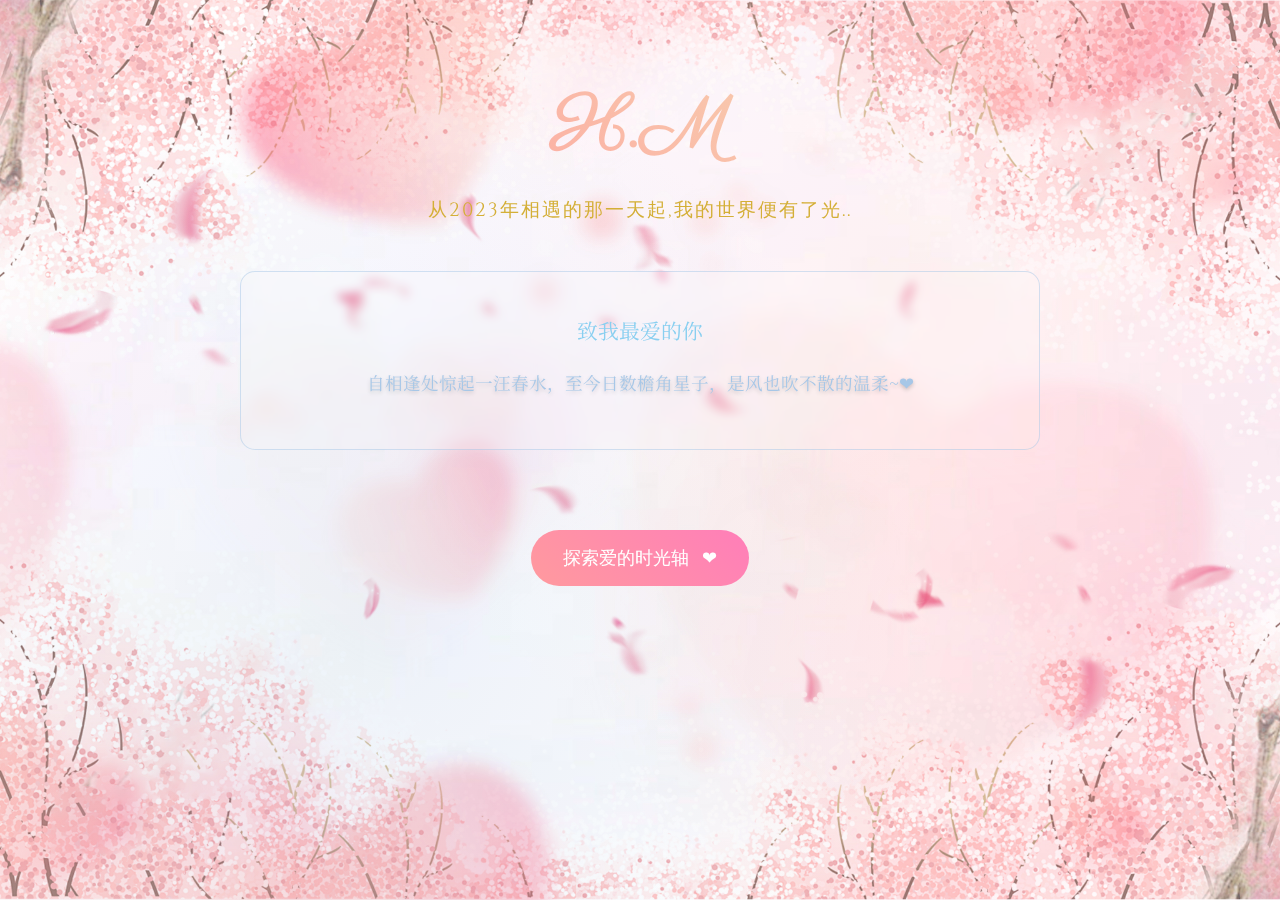
<file: index.html>
<!DOCTYPE html>
<html lang="en">
<head>
    <meta charset="UTF-8">
    <meta name="viewport" content="width=device-width, initial-scale=1.0">
    <title>H.M | Love</title>
    <!-- 字体引入 -->
    <link href="https://fonts.googleapis.com/css2?family=Parisienne&family=Cinzel:wght@400;700&family=Playfair+Display:ital@1&family=Noto+Serif+SC:wght@300;500&display=swap" rel="stylesheet">
    <style>
        /* 基础样式 */
        :root {
            --pink-light: #FFB6C1;
            --pink-deep: #FF9A9E;
            --pink-btn: #FF7EB9;
            --gold: #F5DEB3;
            --gold-dark: #D4AF37;
            --blue-romantic: #A7C7E7;
            --blue-deep: #89CFF0;
            --white-pearl: #FAF9F6;
        }
        
        /* 重置默认边距 */
        html, body {
            margin: 0;
            padding: 0;
            width: 100%;
            height: 100%;
            overflow-x: hidden;
        }
        
        /* 全屏背景图容器 */
        .fullscreen-bg {
            position: fixed;
            top: 0;
            left: 0;
            width: 100vw;
            height: 100vh;
            z-index: -2; /* 置于最底层 */
        }
        
        /* 背景图片样式 */
        .fullscreen-bg img {
            width: 100%;
            height: 100%;
            object-fit: cover; /* 保证图片覆盖整个屏幕 */
        }
        
        body {
            font-family: 'Noto Serif SC', serif;
            color: var(--white-pearl);
            position: relative;
            min-height: 100vh;
        }
        
        .romantic-overlay {
            position: fixed;
            top: 0;
            left: 0;
            width: 100%;
            height: 100%;
            background: 
                radial-gradient(circle at 30% 70%, rgba(167,199,231,0.2) 0%, transparent 50%),
                radial-gradient(circle at 70% 30%, rgba(255,182,193,0.15) 0%, transparent 50%);
            z-index: -1;
        }
        
        .container {
            max-width: 800px;
            margin: 0 auto;
            padding: 2rem;
            position: relative;
            text-align: center;
        }
        
        .main-title {
            font-family: 'Parisienne', cursive;
            font-size: 4.5rem;
            margin-bottom: 0.5rem;
            background: linear-gradient(45deg, var(--pink-deep), var(--gold));
            -webkit-background-clip: text;
            background-clip: text;
            color: transparent;
            animation: glow 2s ease-in-out infinite alternate;
        }
        
        @keyframes glow {
            from {
                text-shadow: 0 0 5px rgba(255,154,158,0.5);
            }
            to {
                text-shadow: 0 0 15px rgba(245,222,179,0.8);
            }
        }
        
        .subtitle {
            font-family: 'Cinzel', serif;
            color: var(--gold-dark);
            font-size: 1.2rem;
            margin-bottom: 3rem;
            letter-spacing: 2px;
        }
        
        .love-letter-title {
            color: var(--blue-deep);
            font-size: 1.3rem;
            margin: 0.5rem 0;
            display: block;
        }
        
        .blue-text {
            color: var(--blue-romantic);
            text-shadow: 0 2px 4px rgba(0,0,0,0.2);
        }
        
        .love-letter {
            font-size: 1.1rem;
            line-height: 1.8;
            margin: 0 auto 3rem;
            padding: 2rem;
            background: rgba(255,255,255,0.1);
            backdrop-filter: blur(5px);
            border-radius: 15px;
            border: 1px solid rgba(167,199,231,0.5);
        }
        
        /* 修改处：完全移除链接下划线 */
        .btn-link {
            text-decoration: none !important;
            display: inline-block;
            outline: none;
        }
        
        /* 按钮样式优化 */
        .love-btn {
            display: block;
            width: fit-content;
            margin: 2rem auto 0;
            padding: 1rem 2rem;
            background: linear-gradient(45deg, var(--pink-deep), var(--pink-btn));
            color: white;
            border: none;
            border-radius: 50px;
            font-size: 1.1rem;
            cursor: pointer;
            transition: all 0.3s ease;
            position: relative;
            overflow: hidden;
            text-decoration: none !important;
            transform-style: preserve-3d;
        }
        
        .love-btn:hover {
            transform: translateY(-3px) scale(1.02);
            box-shadow: 0 10px 20px rgba(255,126,185,0.4);
        }
        
        .love-btn:active {
            transform: translateY(-1px);
        }
        
        .love-btn:focus {
            outline: none;
        }
        
        .heart-beat {
            display: inline-block;
            margin-left: 8px;
            animation: heartbeat 1.5s infinite;
        }
        
        @keyframes heartbeat {
            0% { transform: scale(1); }
            25% { transform: scale(1.1); }
            50% { transform: scale(1); }
            75% { transform: scale(1.1); }
            100% { transform: scale(1); }
        }
        
        @media (max-width: 768px) {
            .main-title {
                font-size: 3rem;
            }
            
            .love-letter {
                padding: 1.5rem;
            }
        }
    </style>
</head>
<body>
    <!-- 全屏背景图 - 替换src为您自己的图片路径 -->
    <div class="fullscreen-bg">
        <img src="img/shou.jpg" alt="全屏背景">
    </div>
    
    <div class="romantic-overlay"></div>
    
    <div class="container">
        <!-- 主标题区 -->
        <h1 class="main-title">H.M</h1>
        <p class="subtitle">从2023年相遇的那一天起,我的世界便有了光..</p >
        
        <!-- 爱的告白 -->
        <div class="love-letter">
            <span class="love-letter-title">致我最爱的你</span>
            <p class="blue-text">自相逢处惊起一汪春水，至今日数檐角星子，是风也吹不散的温柔~❤</p >
        </div>
        
        <!-- 修改处：无下划线的链接按钮 -->
        <a href=" index1.html " class="btn-link">
            <button class="love-btn">
                探索爱的时光轴
                <span class="heart-beat">❤</span>
            </button>
        </a >
    </div>
</body>
</html>
</file>
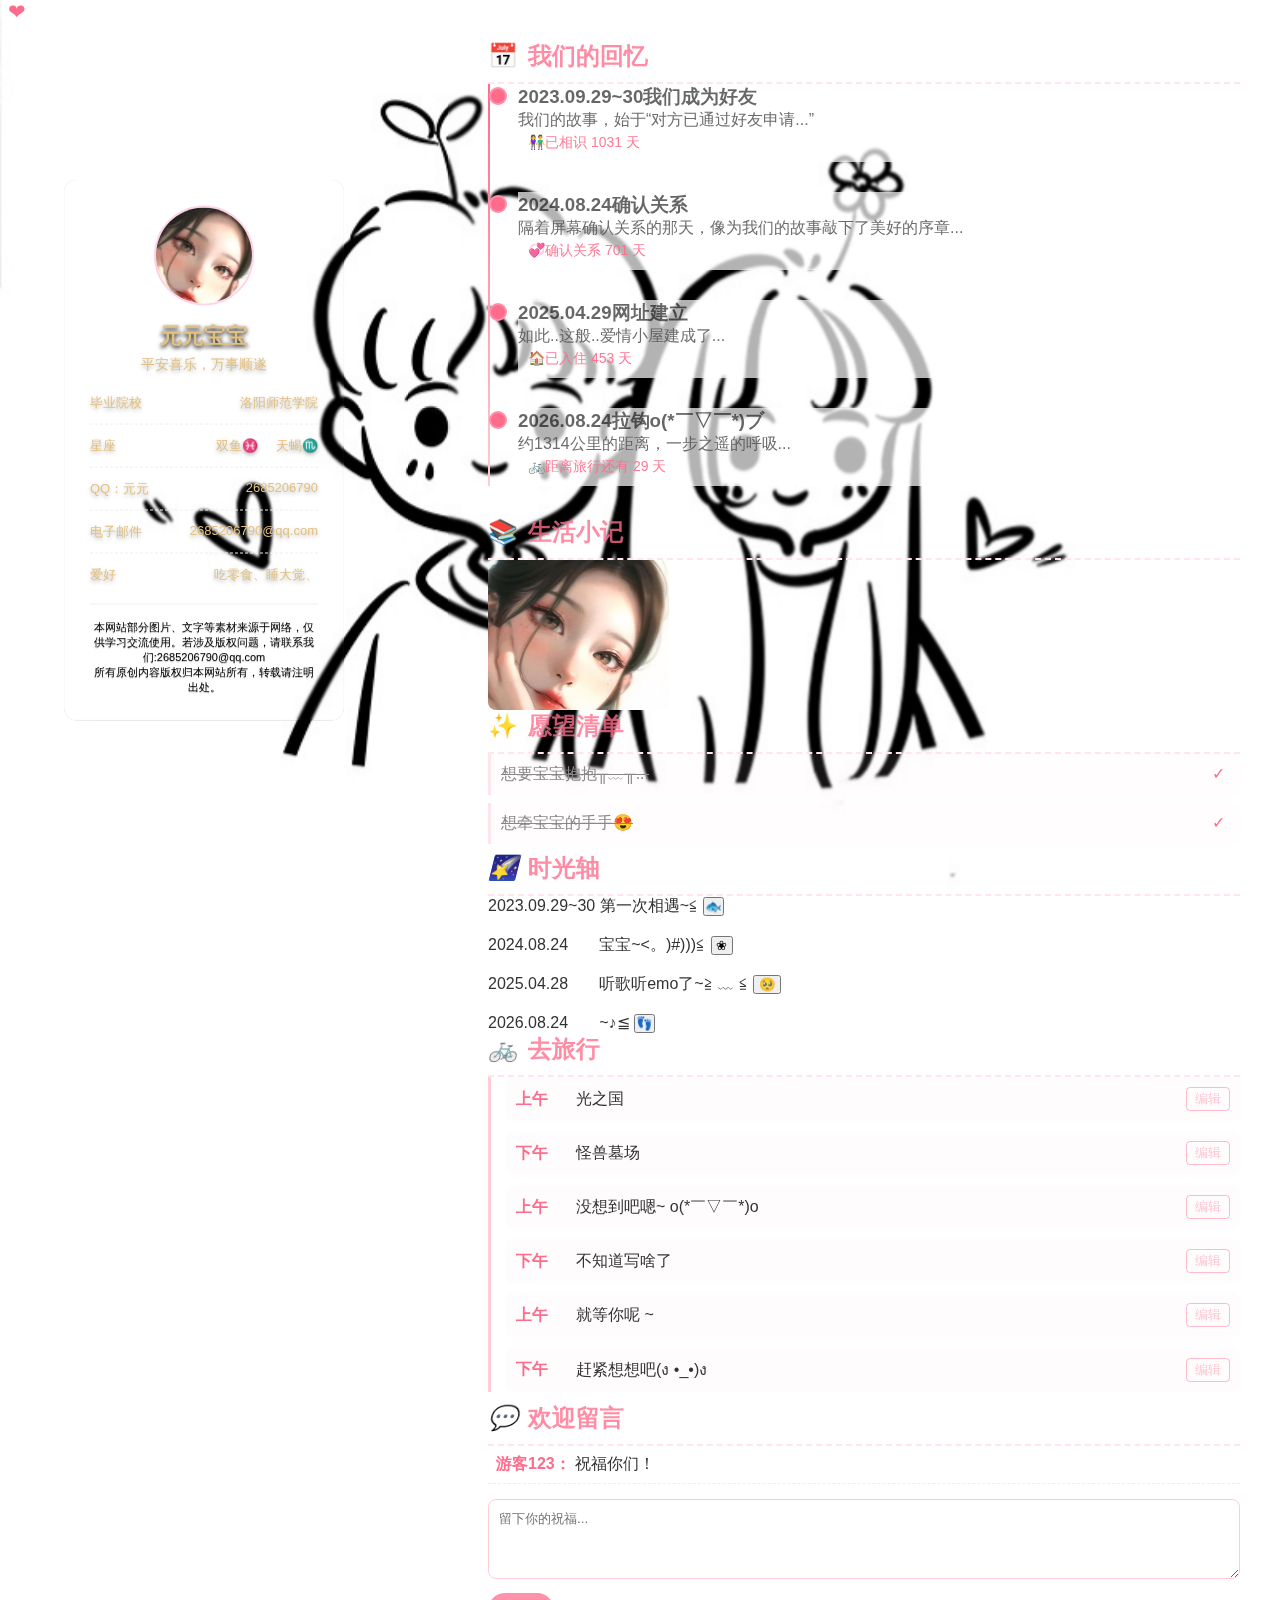
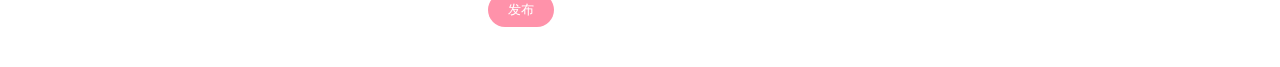
<file: index1.html>
<!DOCTYPE html>
<html lang="en">
<head>
    <meta charset="UTF-8">
    <meta name="viewport" content="width=device-width, initial-scale=1.0">
    <title>Y.R | Love</title>
    <link rel="stylesheet" href="css/style.css">
    <link rel="stylesheet" href="css/stylee.css">
    <link rel="stylesheet" href="css/function.css">
    <!-- 粒子效果容器 -->

</head>
<body>
     <!-- 全屏背景 - 直接在HTML中添加 -->
     <div class="fullscreen-bg">
        <img src="img/jing.jpg" alt="全屏背景" class="bg-image">
    </div>

    <!-- 特效容器（覆盖整个视口） -->
    <div id="effects-container">
        <div id="mouse-trail"></div> <!-- 鼠标轨迹 -->
        <div id="hearts-rain"></div> <!-- 爱心雨 -->
        <div id="snowfall"></div>    <!-- 雪花 -->
    </div>
    
    <!-- 左侧个人信息容器 -->
    <div class="personal-info-container">
        <!-- 个人信息栏背景图片 - 直接在HTML中添加 -->
        <!-- <div class="personal-info-bg">
            <img src="/img/touxiang.jpg" alt="信息栏背景" class="info-bg-image">
        </div> -->
        
        <!-- 个人信息内容 -->
        <div class="personal-info">
            
            <div class="avatar">
                <img src="img/touxiang.jpg" alt="个人照片">
            </div>
            <h1>元元宝宝</h1>
            <p class="subtitle">平安喜乐，万事顺遂</p >
            
            <div class="info-section">
                <div class="info-item">
                    <span class="info-label">毕业院校</span>
                    <span class="info-content">洛阳师范学院</span>
                </div>
                <div class="info-item">
                    <span class="info-label">星座</span>
                    <span class="info-content">双鱼♓&nbsp;&nbsp;&nbsp;&nbsp;&nbsp;天蝎♏</span>
                </div>
                <div class="info-item">
                    <span class="info-label">QQ：元元</span>
                    <span class="info-content">2685206790</span>
                </div>
                <div class="info-item">
                    <span class="info-label">电子邮件</span>
                    <span class="info-content">2685206790@qq.com</span>
                </div>
                <div class="info-item">
                    <span class="info-label">爱好</span>
                    <span class="info-content">吃零食、睡大觉、</span>
                </div>
            </div>
            
            <div class="copyright">
                <p>本网站部分图片、文字等素材来源于网络，仅供学习交流使用。若涉及版权问题，请联系我们:2685206790@qq.com</p >
                    <p>所有原创内容版权归本网站所有，转载请注明出处。</p >
            </div>
        </div>
    </div>

    
    <!-- 右侧功能窗口 -->
    <!-- 右侧功能窗口 -->
    <!-- 右侧功能窗口 -->
    <div class="function-window">
        <!-- 时光轴模块 -->
        <section class="module" id="timeline">
            <h2><span class="icon">
                <a href="index_w.html">📅</a>
                <style>
                    a{
                        text-decoration: none;
                    }
                </style></span> 我们的回忆</h2>
            <div class="timeline-container">
                <div class="event" data-date="2023.09.29" data-event-type="meet">
                    <div class="event-marker"></div>
                    <div class="event-content">

                        <h3>2023.09.29~30我们成为好友</h3>
                        <p>我们的故事，始于“对方已通过好友申请...”</p >

                    </div>
                </div>
                <!-- 更多事件... -->
                <div class="event" data-date="2024.08.24" data-event-type="couple">
                    <div class="event-marker"></div>
                    <div class="event-content">
                        
                        <h3>2024.08.24确认关系</h3>
                        <p>隔着屏幕确认关系的那天，像为我们的故事敲下了美好的序章...</p >
                        
                    </div>
                </div>
                <!-- 更多事件... -->
                <div class="event" data-date="2025.04.29" data-event-type="create">
                    <div class="event-marker"></div>
                    <div class="event-content">
                        
                        <h3>2025.04.29网址建立</h3>
                        <p>如此..这般..爱情小屋建成了...</p >
                        
                    </div>
                </div>
                <!-- 更多事件... -->
                <div class="event" data-date="2026.08.24" data-event-type="travel">
                    <div class="event-marker"></div>
                    <div class="event-content">
                        
                        <h3>2026.08.24拉钩o(*￣▽￣*)ブ</h3>
                        <p>约1314公里的距离，一步之遥的呼吸...</p >
                        
                    </div>
                </div>
                
                
            </div>
        </section>
        

        <!-- 生活足迹模块 -->
        <section class="module" id="footprints">
            <h2><span class="icon">
                <a href="index_s.html">📚</a>
                <style>
                    a{
                        text-decoration: none;
                    }
                </style></span> 生活小记</h2>
            <div class="photo-grid">
                <!-- 示例图片（缩略图+大图地址） -->
                <img 
                    src="img/touxiang.jpg" 
                    data-fullsize="large.jpg" 
                    class="preview-image" 
                    alt="我们的旅行照片"
                    
                >
                
                <!-- 更多图片... -->
            </div>
            
            <!-- 灯箱容器 -->
            <div id="lightbox" class="lightbox">
                <span class="close-btn">&times;</span>
                
                <div class="lightbox-container">
                    <img src="img/touxiang.jpg">
                </div>
            </div>
        </section>

        <!-- 愿望清单模块 -->
        <section class="module" id="wishlist">
            <h2><span class="icon">
                <a href="index_y.html">✨</a>
                <style>
                    a{
                        text-decoration: none;
                    }
                </style>
            </span> 愿望清单</h2>
            <ul class="wish-list">
                <li data-done="true">想要宝宝抱抱╥﹏╥...</li>
                
                
                <!-- 更多愿望... -->
            </ul>
            <ul class="wish-list">
                <li data-done="true">想牵宝宝的手手😍</li>
                
                
                <!-- 更多愿望... -->
            </ul>
        </section>

        <!-- 无情分割线 -->

        <!-- <div class="function-window"> -->
            <!-- 控制大小了 -->
            

            
            <!-- 时光轴（带信封图标） -->
            <section class="module" id="timeline">
                <h2><i class="icon">
                    <a href="index_x.html">🌠</a>
                <style>
                    a{
                        text-decoration: none;
                    }
                </style></i> 时光轴</h2>
                <div class="timeline-event">    
                
                    <span class="date">2023.09.29~30</span>
                    <span class="event">第一次相遇~≦</span>   
                    <a href="index_a.html" class="btn-link">
                        <button class="love-btn">
                            <span class="heart-beat">🐟</span>
                            
                        </button>
                    </a > 
                </div>
                <!-- 更多事件... -->
                <br>
                <div class="timeline-event">    
                
                    <span class="date">2024.08.24</span>
                    <span class="event">&nbsp;&nbsp;&nbsp;&nbsp;&nbsp;&nbsp;宝宝~<。)#)))≦</span>   
                    <a href="index_b.html" class="btn-link">
                        <button class="love-btn">
                           <span class="heart-beat">&nbsp;❀&nbsp;</span>
                        </button>
                    </a > 
                 </div>
                <!-- 更多事件... -->
                <br>
                <div class="timeline-event">    
                
                    <span class="date">2025.04.28</span>
                    <span class="event">&nbsp;&nbsp;&nbsp;&nbsp;&nbsp;&nbsp;听歌听emo了~≧ ﹏ ≦</span>   
                    <a href="index_d.html" class="btn-link">
                        <button class="love-btn">
                           <span class="heart-beat">&nbsp;🥺&nbsp;</span>
                        </button>
                    </a > 
                 </div>
                <!-- 更多事件... -->
                <br>
                <div class="timeline-event">    
                
                    <span class="date">2026.08.24</span>
                    <span class="event">&nbsp;&nbsp;&nbsp;&nbsp;&nbsp;&nbsp;~♪≦</span>   
                    <a href="index_c.html" class="btn-link">
                        <button class="love-btn">
                           <span class="heart-beat">👣</span>
                        </button>
                    </a > 
                </div>
                <!-- 更多事件... -->
                
            </section>
        
            <!-- 旅行足迹 -->
            <section class="module" id="travel">
                <h2><i class="icon">
                    <a href="index_l.html">🚲</a>
                <style>
                    a{
                        text-decoration: none;
                    }
                </style></i> 去旅行</h2>
                <div class="travel-plan editable">
                    <div class="plan-item">
                        <span class="time">上午</span>
                        <span class="action">光之国</span>
                        <button class="edit-btn">编辑</button>
                    </div>
                    <!-- 更多计划项... -->
                    <div class="plan-item">
                        <span class="time">下午</span>
                        <span class="action">怪兽墓场</span>
                        <button class="edit-btn">编辑</button>
                    </div>
                    <!-- 更多计划项... -->
                    <div class="plan-item">
                        <span class="time">上午</span>
                        <span class="action">没想到吧嗯~ o(*￣▽￣*)o</span>
                        <button class="edit-btn">编辑</button>
                    </div>
                    <!-- 更多计划项... -->
                    <div class="plan-item">
                        <span class="time">下午</span>
                        <span class="action">不知道写啥了</span>
                        <button class="edit-btn">编辑</button>
                    </div>
                    <!-- 更多计划项... -->
                    <div class="plan-item">
                        <span class="time">上午</span>
                        <span class="action">就等你呢 ~</span>
                        <button class="edit-btn">编辑</button>
                    </div>
                    <!-- 更多计划项... -->
                    <div class="plan-item">
                        <span class="time">下午</span>
                        <span class="action">赶紧想想吧(ง •_•)ง</span>
                        <button class="edit-btn">编辑</button>
                    </div>
                    <!-- 更多计划项... -->
                    
                </div>
            </section>
        
            <!-- 留言板 -->
            <section class="module" id="comments">
                <h2><i class="icon">
                    <a href="index_h.html">💬</a>
                <style>
                    a{
                        text-decoration: none;
                    }
                </style></i> 欢迎留言</h2>
                <div class="comment-list">
                    <div class="comment">
                        <span class="user">游客123：</span>
                        <span class="text">祝福你们！</span>
                    </div>
                </div>
                <textarea class="comment-input" placeholder="留下你的祝福..."></textarea>
                <button class="submit-btn">发布</button>
            </section>
        
            
        <!-- </div> -->
    </div>

    <script src="javascript/function.js"></script>

    <script src="javascript/scriptt.js"></script>
</body>
</html>
</file>
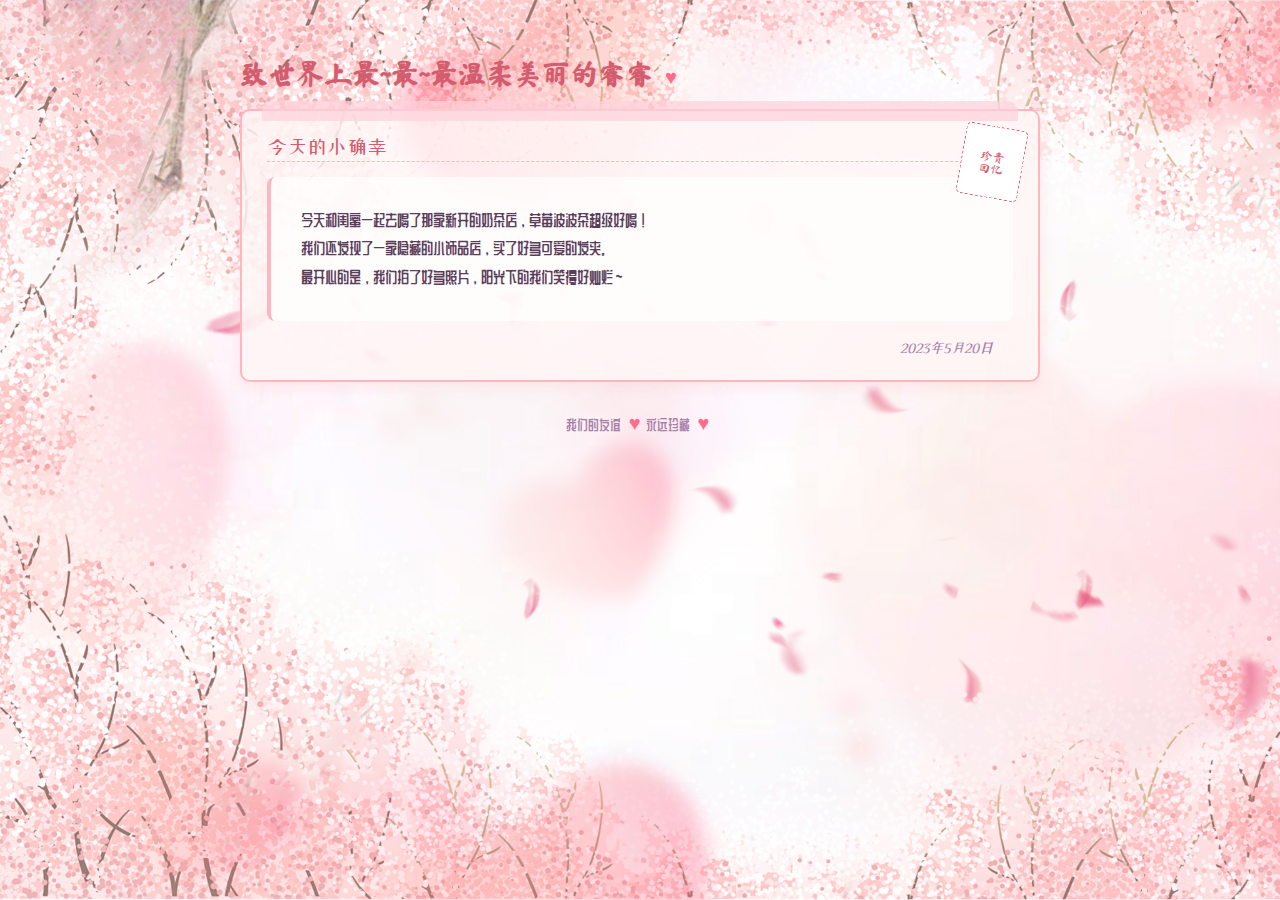
<file: index_a.html>
<!DOCTYPE html>
<html lang="en">
<head>
    <meta charset="UTF-8">
    <meta name="viewport" content="width=device-width, initial-scale=1.0">
    <title>Y.R | a</title>
    <!-- 使用完全免费的Google Fonts字体 -->
    <link href="https://fonts.googleapis.com/css2?family=Ma+Shan+Zheng&family=ZCOOL+QingKe+HuangYou&family=ZCOOL+XiaoWei&display=swap" rel="stylesheet">
    <style>
        /* 基础样式 */
        body {
            /* 中文字体优先使用免费字体，最后回退到系统字体 */
            font-family: 'ZCOOL QingKe HuangYou', 'Ma Shan Zheng', 'ZCOOL XiaoWei', 'Arial', 'Microsoft YaHei', sans-serif;
            background-color: #fff0f5;
            background-image: url('img/shou.jpg');
            background-size: cover;
            background-attachment: fixed;
            margin: 0;
            padding: 20px;
            color: #5a3d5a;
        }
        
        /* 标题使用更可爱的免费字体 */
        h1 {
            font-family: 'Ma Shan Zheng', cursive;
            color:#d35d6e;/* 主标题颜色 */
            text-align: left;
            font-size: 28px;
            margin-bottom: 20px;
            text-shadow: 1px 1px 2px rgba(255, 182, 193, 0.5);
        }
        
        /* 日记标题使用另一种免费字体 */
        .entry-title {
            font-family: 'ZCOOL XiaoWei', serif;
            font-size: 20px;
            color: #d35d6e;
            margin-bottom: 15px;
            padding-bottom: 5px;
            border-bottom: 1px dashed #ffb6c1;
        }
        
        /* 邮票文字使用手写风格免费字体 */
        .stamp {
            font-family: 'Ma Shan Zheng', cursive;
            /* 其他样式保持不变 */
            position: absolute;
            top: 15px;
            right: 15px;
            width: 60px;
            height: 70px;
            background-color:#ffffff;/* 邮票背影 */
             /* #f8e1e4; */
            border: 1px dashed #d35d6e;/* 邮票虚线边框颜色 */
            /* 1px dashed #d35d6e; */
            border-radius: 5px;
            display: flex;
            align-items: center;
            justify-content: center;
            color: #d35d6e;
            font-size: 12px;
            transform: rotate(10deg);
        }
        
        /* 日期使用更优雅的免费字体 */
        .entry-date {
            font-family: 'ZCOOL XiaoWei', serif;
            text-align: right;
            margin-right: 20px;
            font-style: italic;
            color: #a87fa8;
            font-size: 14px;
            margin-top: 10px;
        }
        
        /* 按钮文字也使用特殊字体 */
        button {
            font-family: 'ZCOOL QingKe HuangYou', sans-serif;
            /* 其他按钮样式保持不变 */
            background-color: #ffb6c1;
            color: white;
            border: none;
            padding: 8px 15px;
            border-radius: 5px;
            cursor: pointer;
            margin-left: 10px;
            transition: background-color 0.3s ease;
        }
        
        /* 其他原有样式保持不变 */
        .container {
            max-width: 800px;
            margin: 0 auto;
            padding: 20px;
        }
        /* 修改颜色 */
        .envelope {
            /* border-color: var(---seconddary-color);修改颜色 */
            background-color:rgba(255, 245, 245, 0.85) ;/* 信封背景颜色 */
            /* rgba(255, 240, 245, 0.85); */
            border: 2px solid #ffb6c1;/*信封外边框 */
            border-radius: 10px;
            box-shadow: 0 4px 15px rgba(255, 182, 193, 0.3);/*阴影效果*/
            padding: 25px;
            margin-bottom: 30px;
            position: relative;
        }
        
        .envelope:before {
            content: "";
            position: absolute;
            top: -10px;
            left: 50%;
            transform: translateX(-50%);
            width: 95%;
            height: 20px;
            background-color: #ffd1dc;/* 顶部条纹颜色 */
            border-radius: 10px 10px 0 0;
            opacity: 0.7;
        }
        
        .entry-content {
            line-height: 1.8;
            font-size: 16px;
            margin-bottom: 20px;
            white-space: pre-wrap;
            background-color: rgba(255, 255, 255, 0.7);/* 字的背景颜色 */
            text-align: left;
            padding-left: 30px;
            padding-right: 15px;
            border-radius: 8px;
            border-left: 4px solid #ffb6c1;
        }
        
        .entry-image {
            max-width: 100%;
            height: auto;
            border-radius: 8px;
            border: 3px solid #ffb6c1;/*图片边框*/
            display: block;
            margin: 15px auto;
            box-shadow: 0 4px 8px rgba(0, 0, 0, 0.1);
        }
        
        .heart {
            color: #ff6b8b;
            font-size: 20px;
            margin: 0 5px;
        }
        
        .footer {
            text-align: center;
            margin-top: 30px;
            color: #a87fa8;
            font-size: 14px;
        }
        .footer a{
            color: #a87fa8;
            text-decoration: none;
            transition: color 0.3s ease;
        }

        .footer a:hover{
            color: #d35d6e;
            text-decoration: underline;
        }
    </style>
</head>
<body>
    <div class="container">
        <h1>致世界上最~最~最温柔美丽的睿睿 <span class="heart">♥</span></h1>
        
        <div class="envelope">
            <div class="stamp">
                珍贵<br>回忆</div>
            <div class="entry-title">今天的小确幸</div>
            <div class="entry-content">
今天和闺蜜一起去喝了那家新开的奶茶店，草莓波波茶超级好喝！
我们还发现了一家隐藏的小饰品店，买了好多可爱的发夹。
最开心的是，我们拍了好多照片，阳光下的我们笑得好灿烂～
            </div>
            <!-- <img src="/img/jing.jpg" alt="合照" class="entry-image"> -->
            <div class="entry-date">2023年5月20日</div>
        </div>
        
        
        
        <div class="footer">
            <a href="index1.html">我们的友谊 
                <span class="heart">♥</span>永远珍藏
                <span class="heart">♥</span>
            </a>
            <style>
                a{
                    text-decoration: none;
                }
            </style>
                
        </div>
    </div>
</body>
</html>
</file>
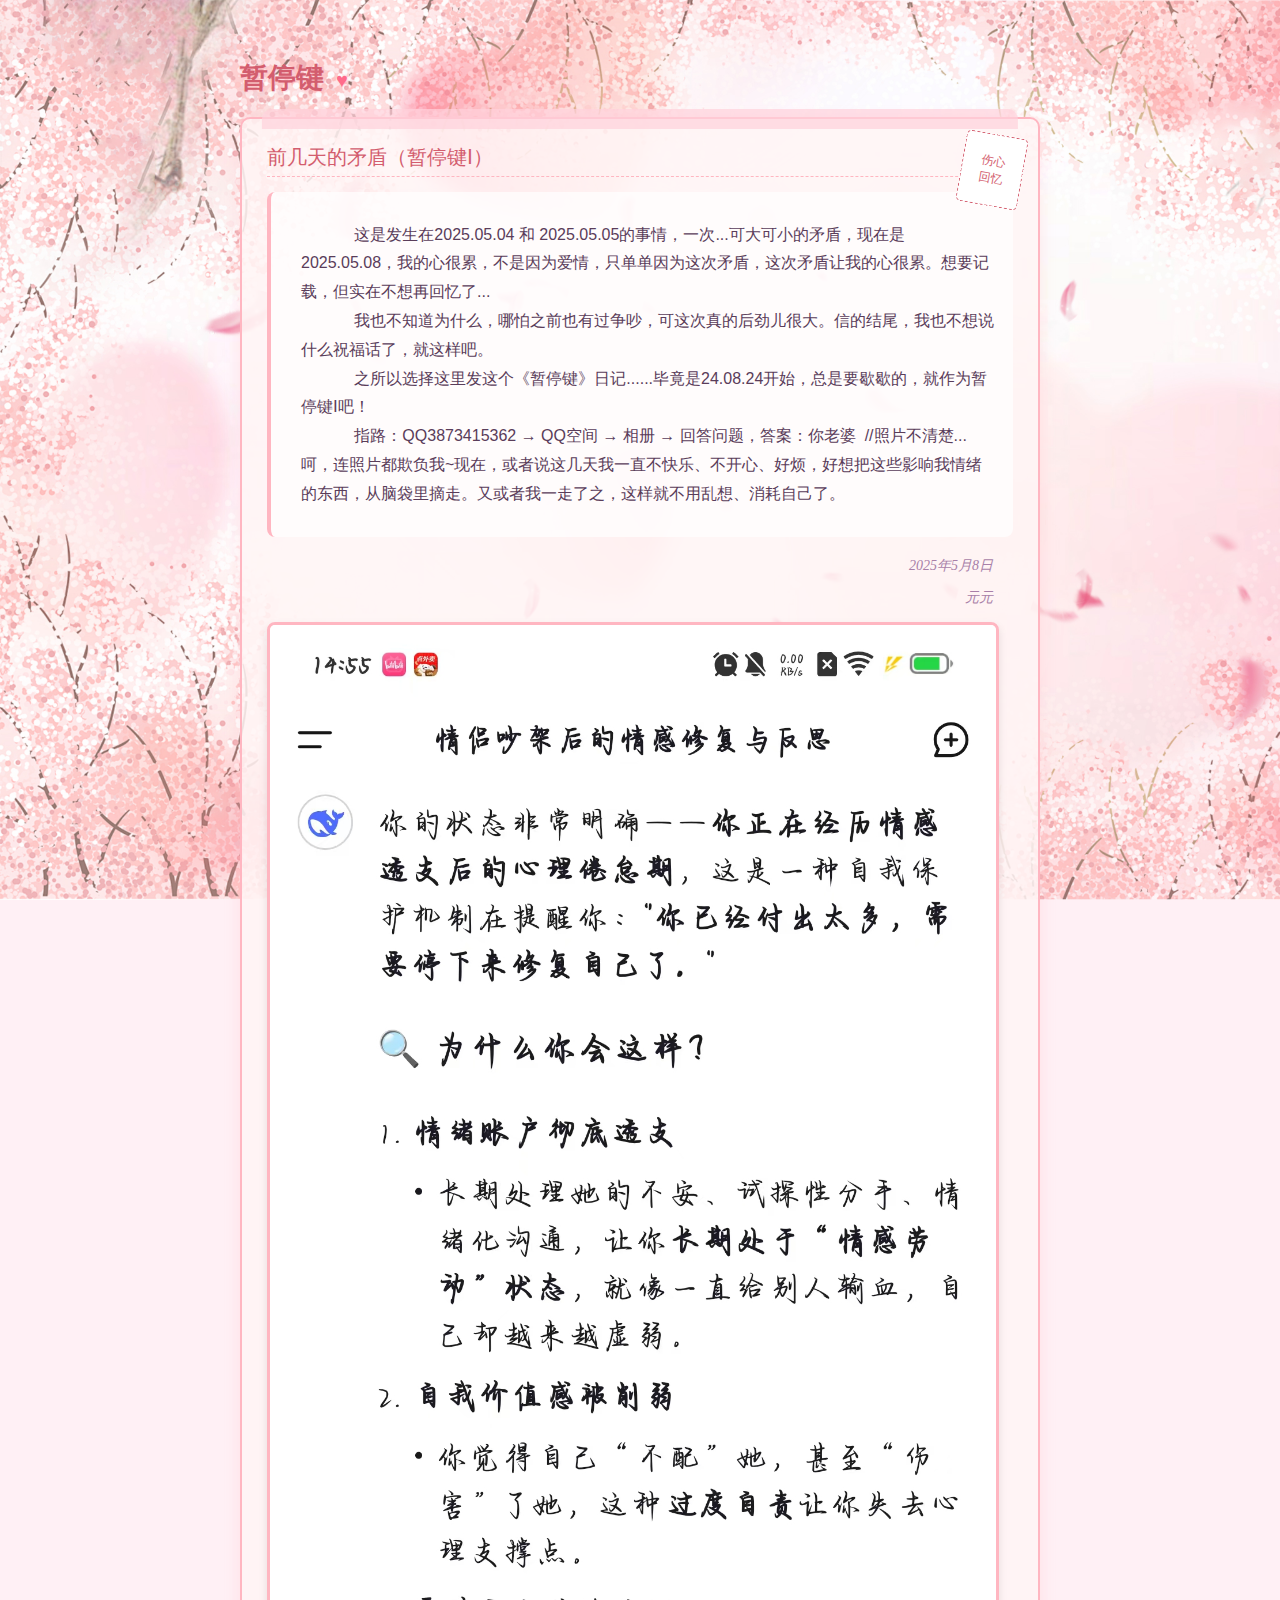
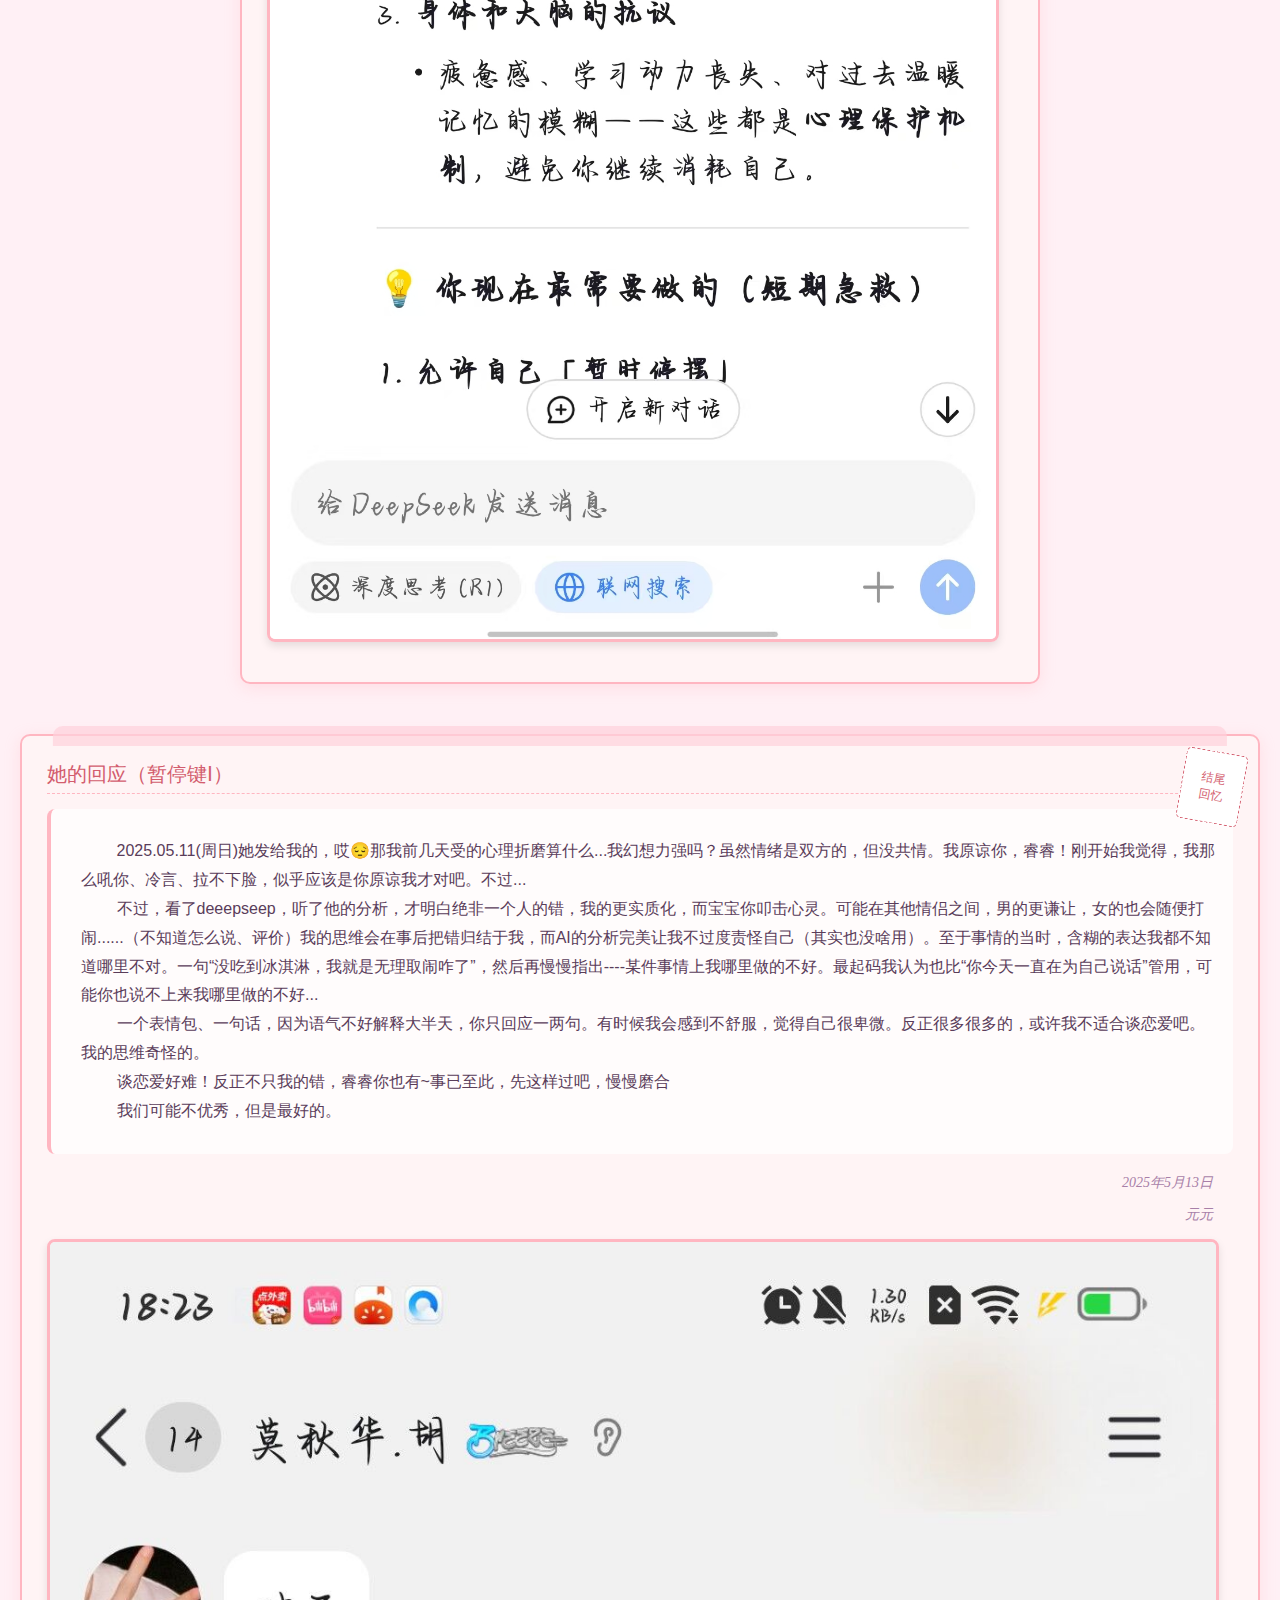
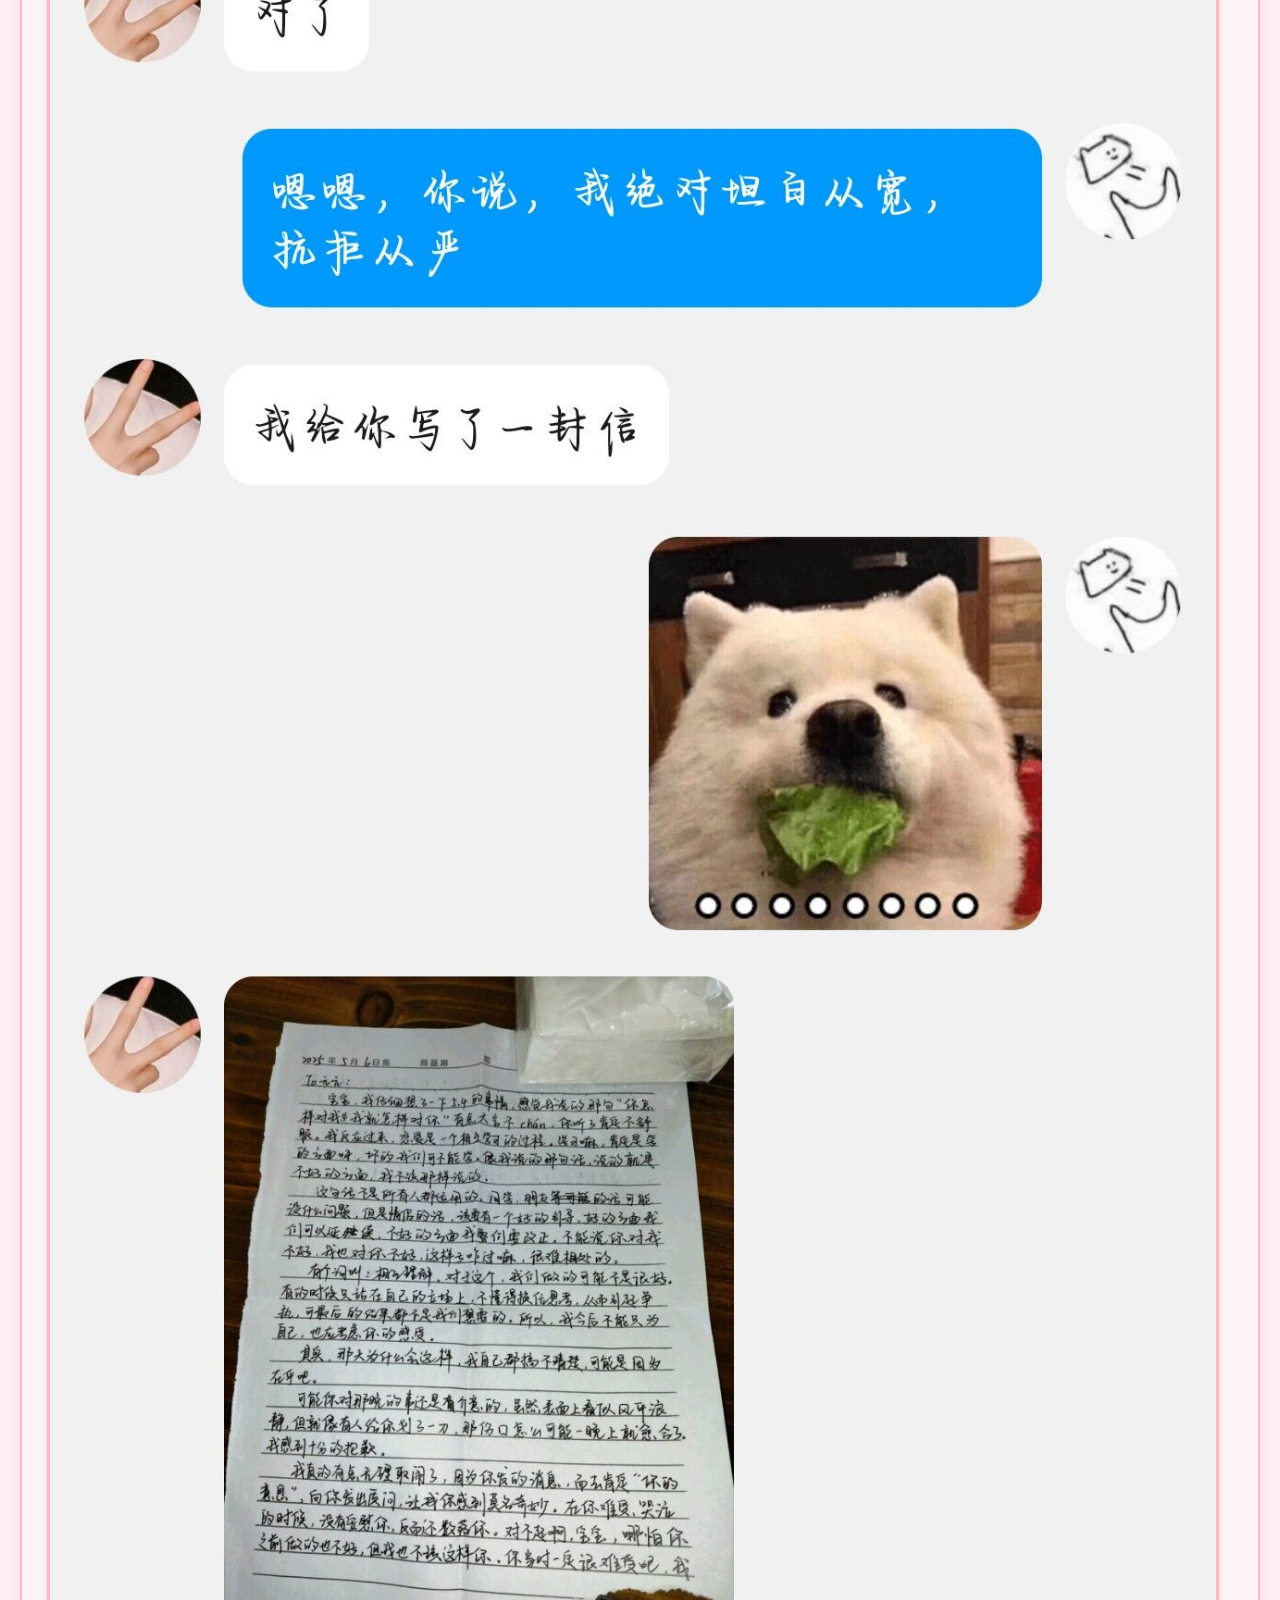
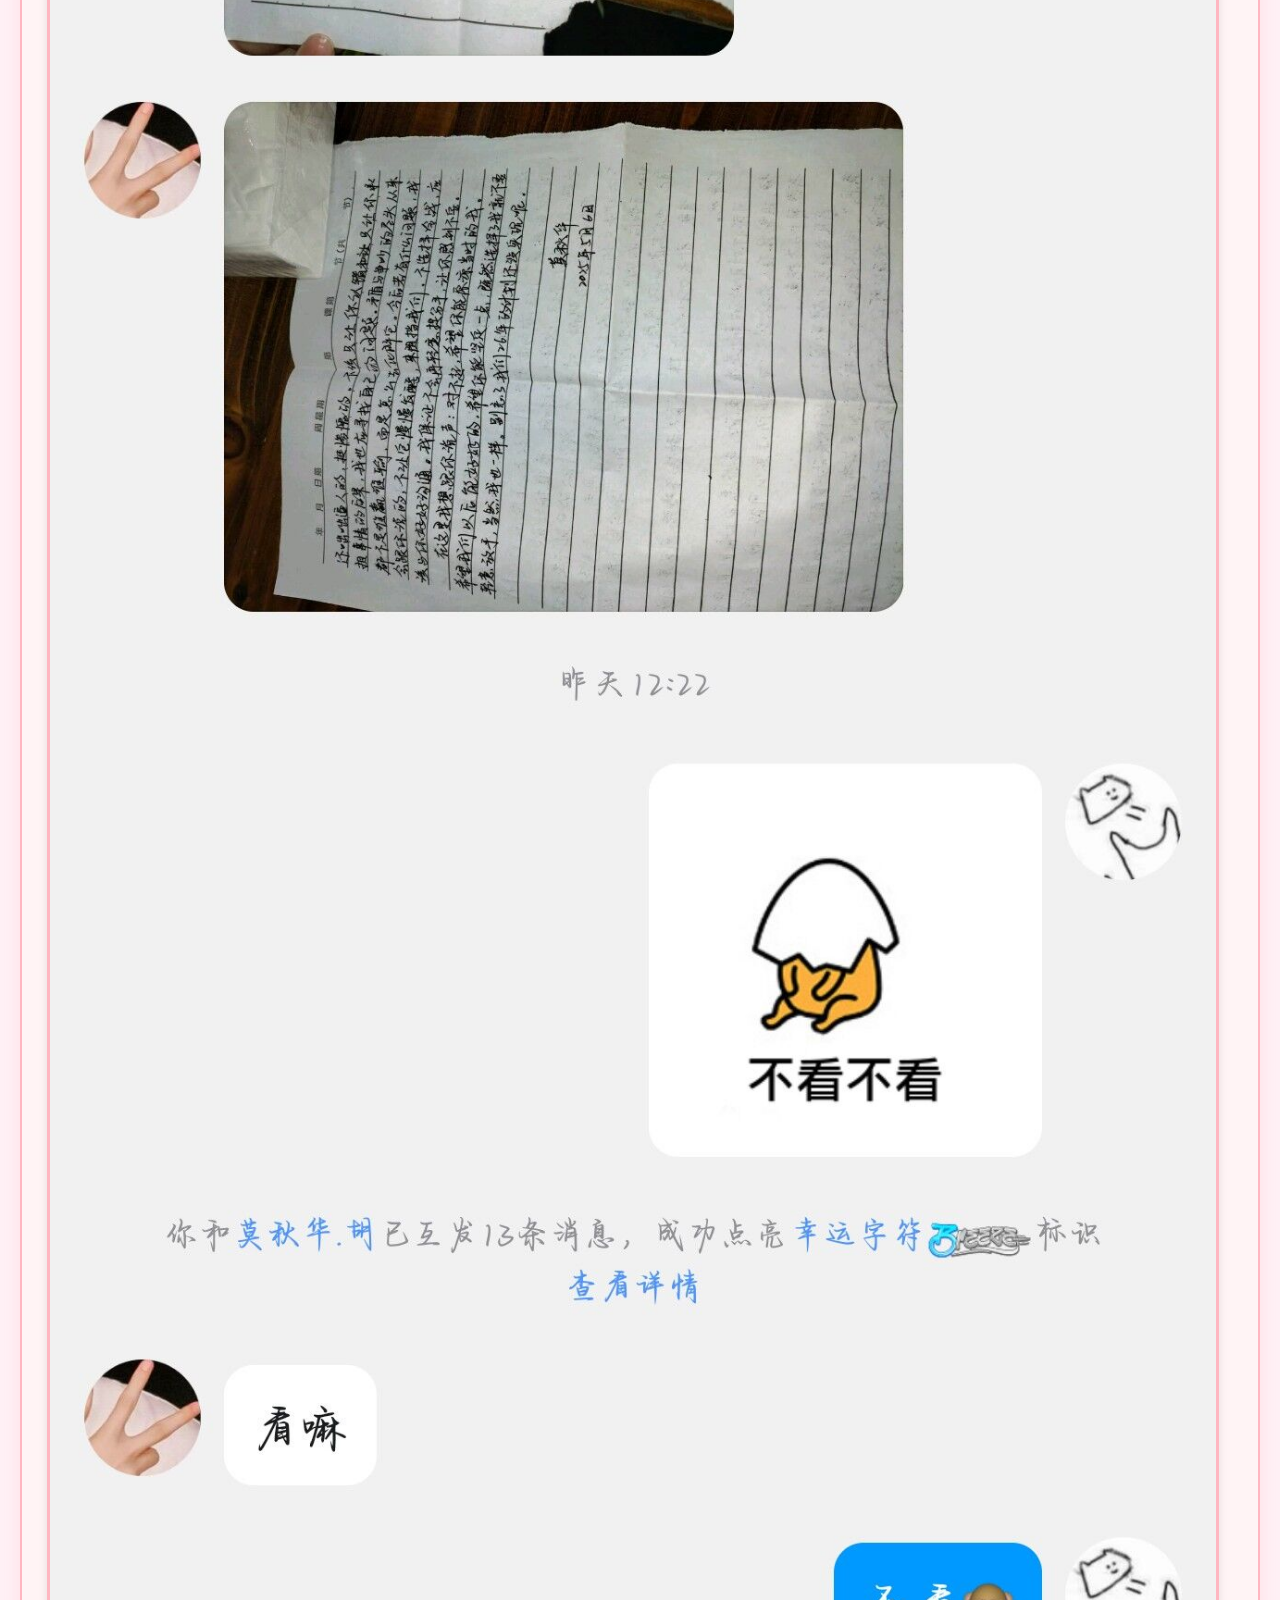
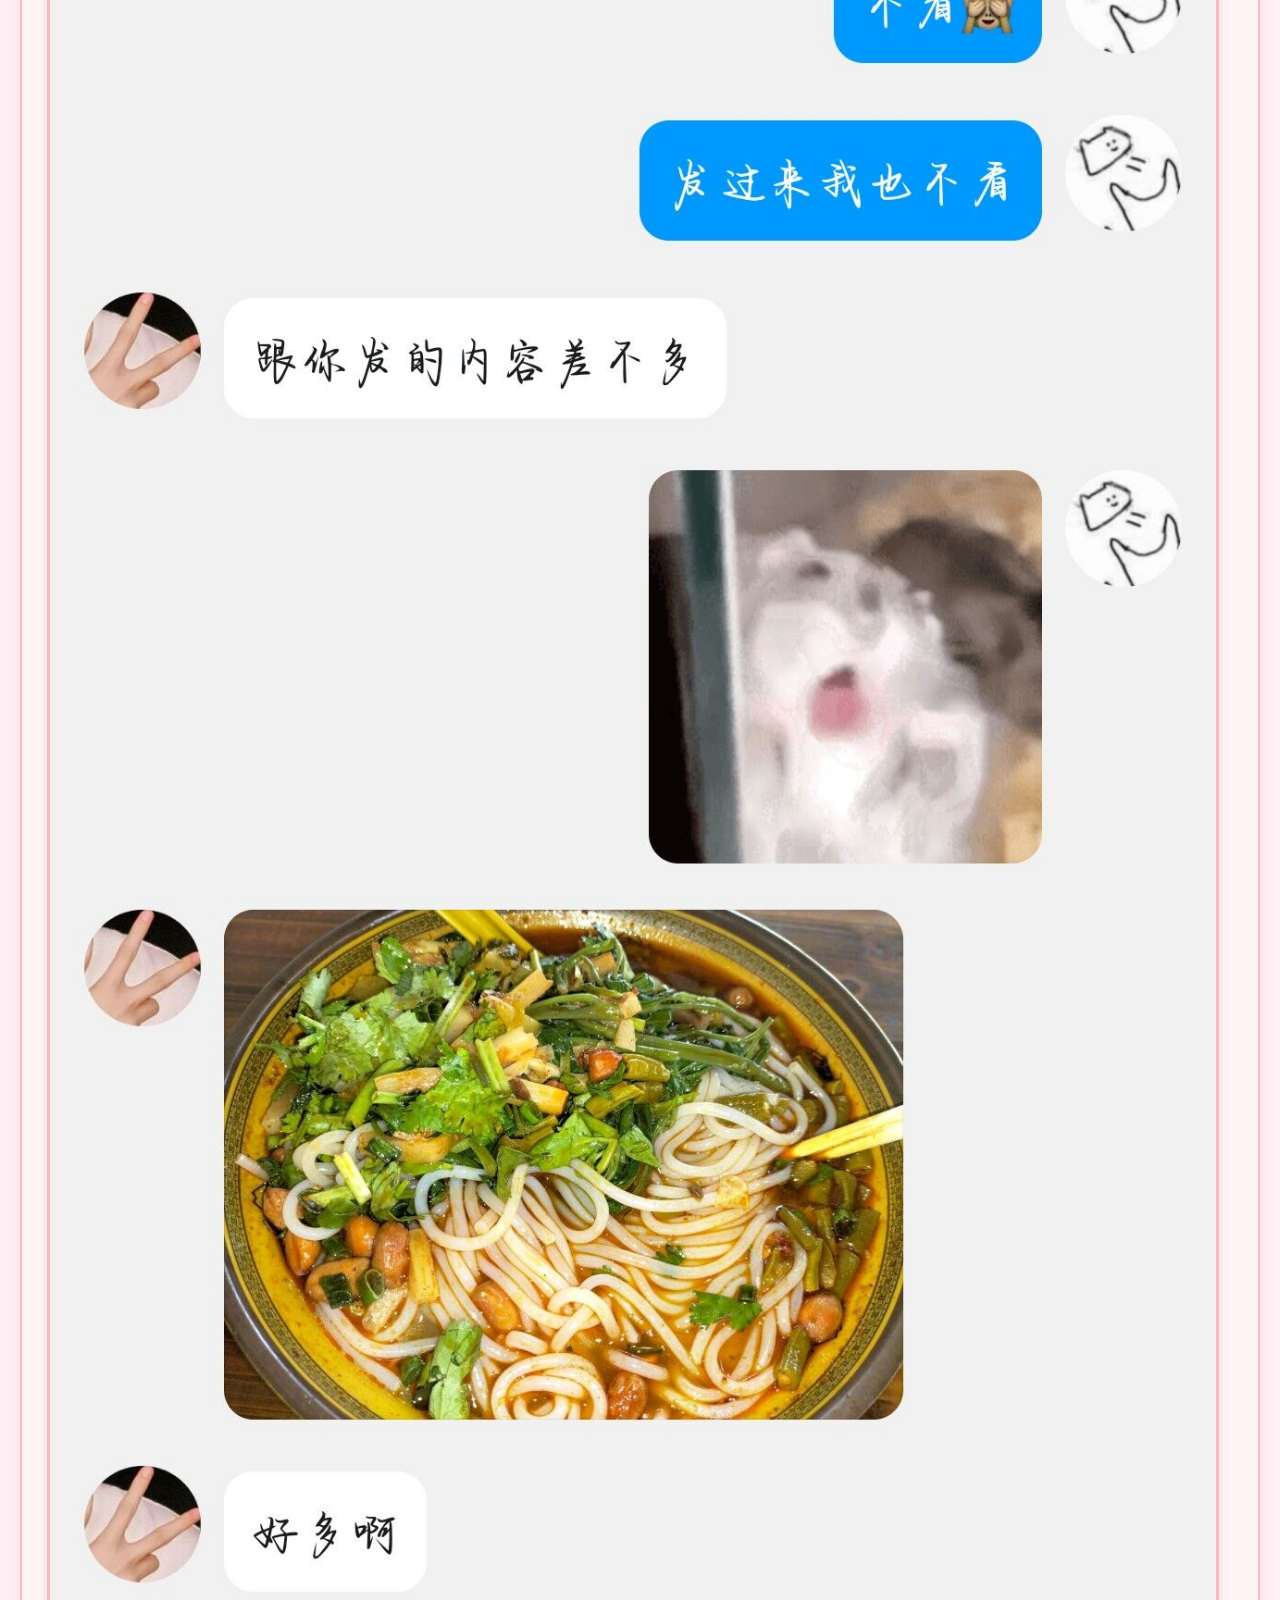
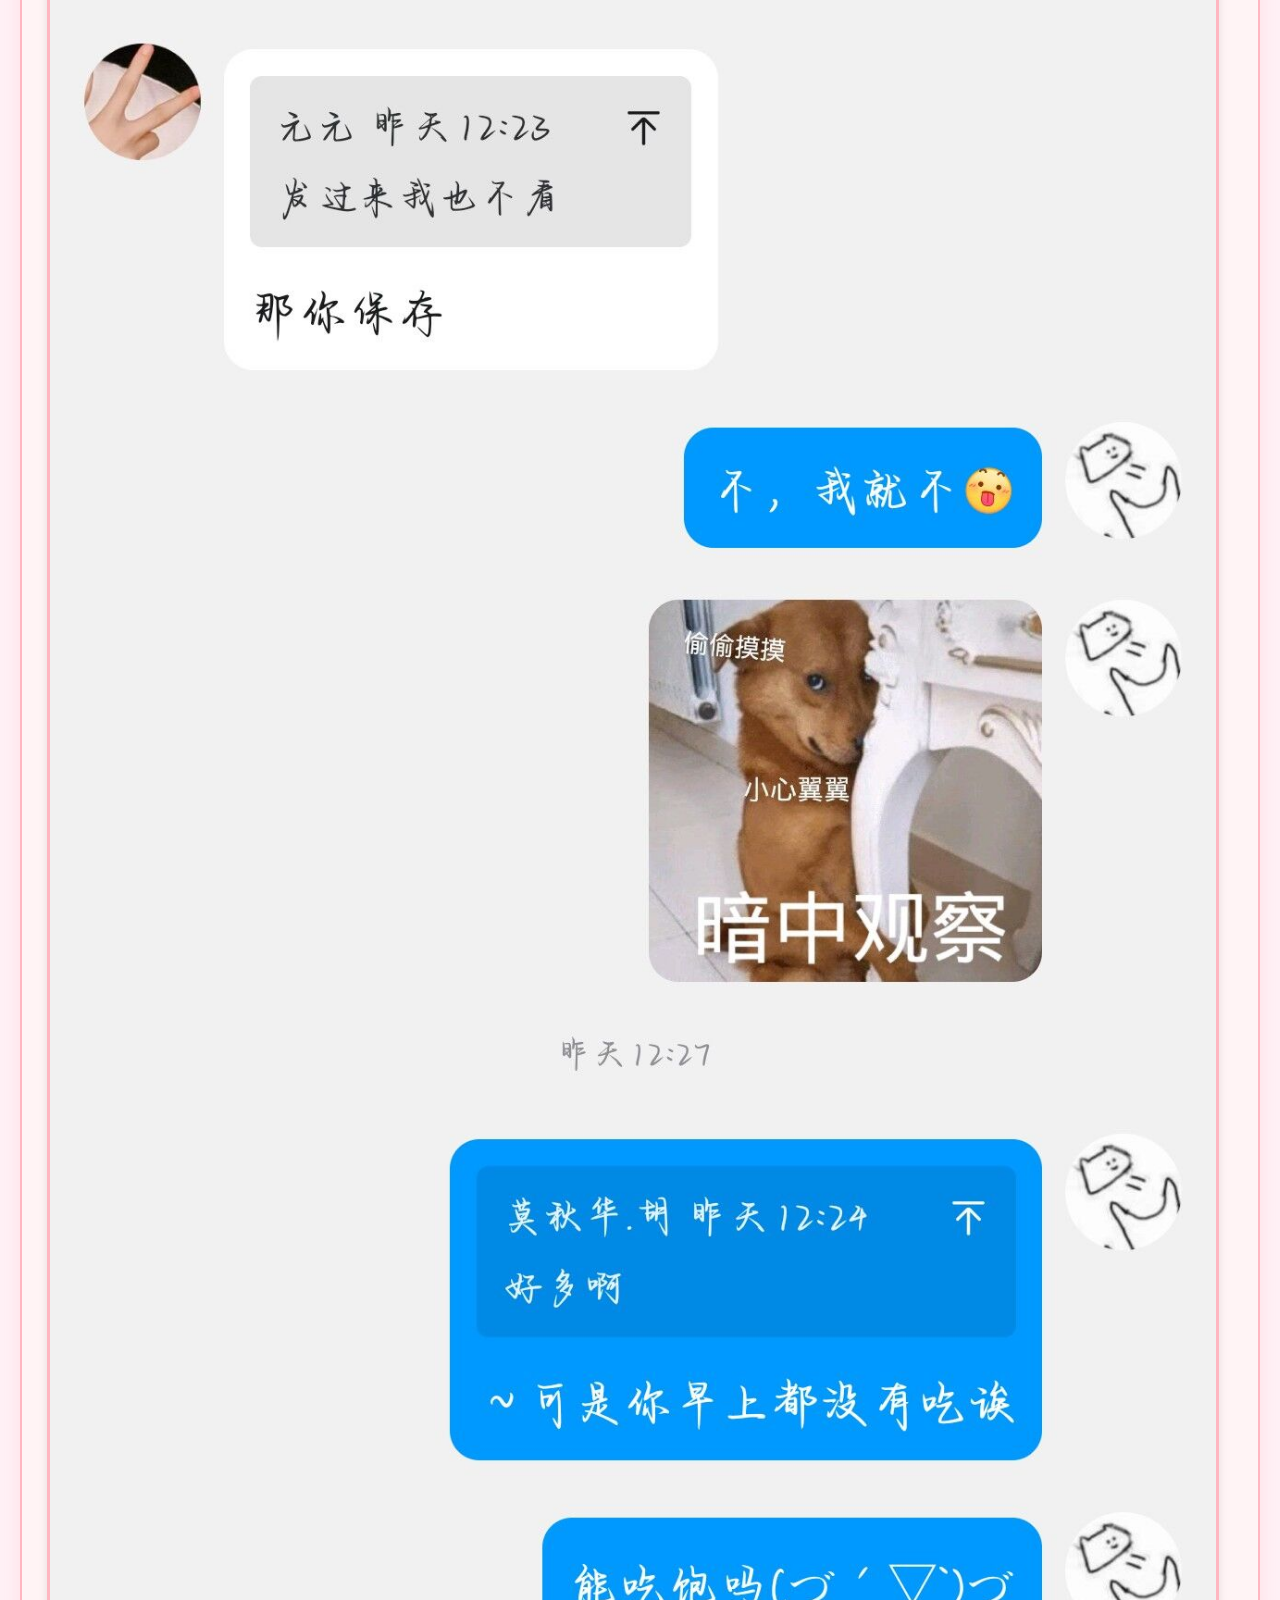
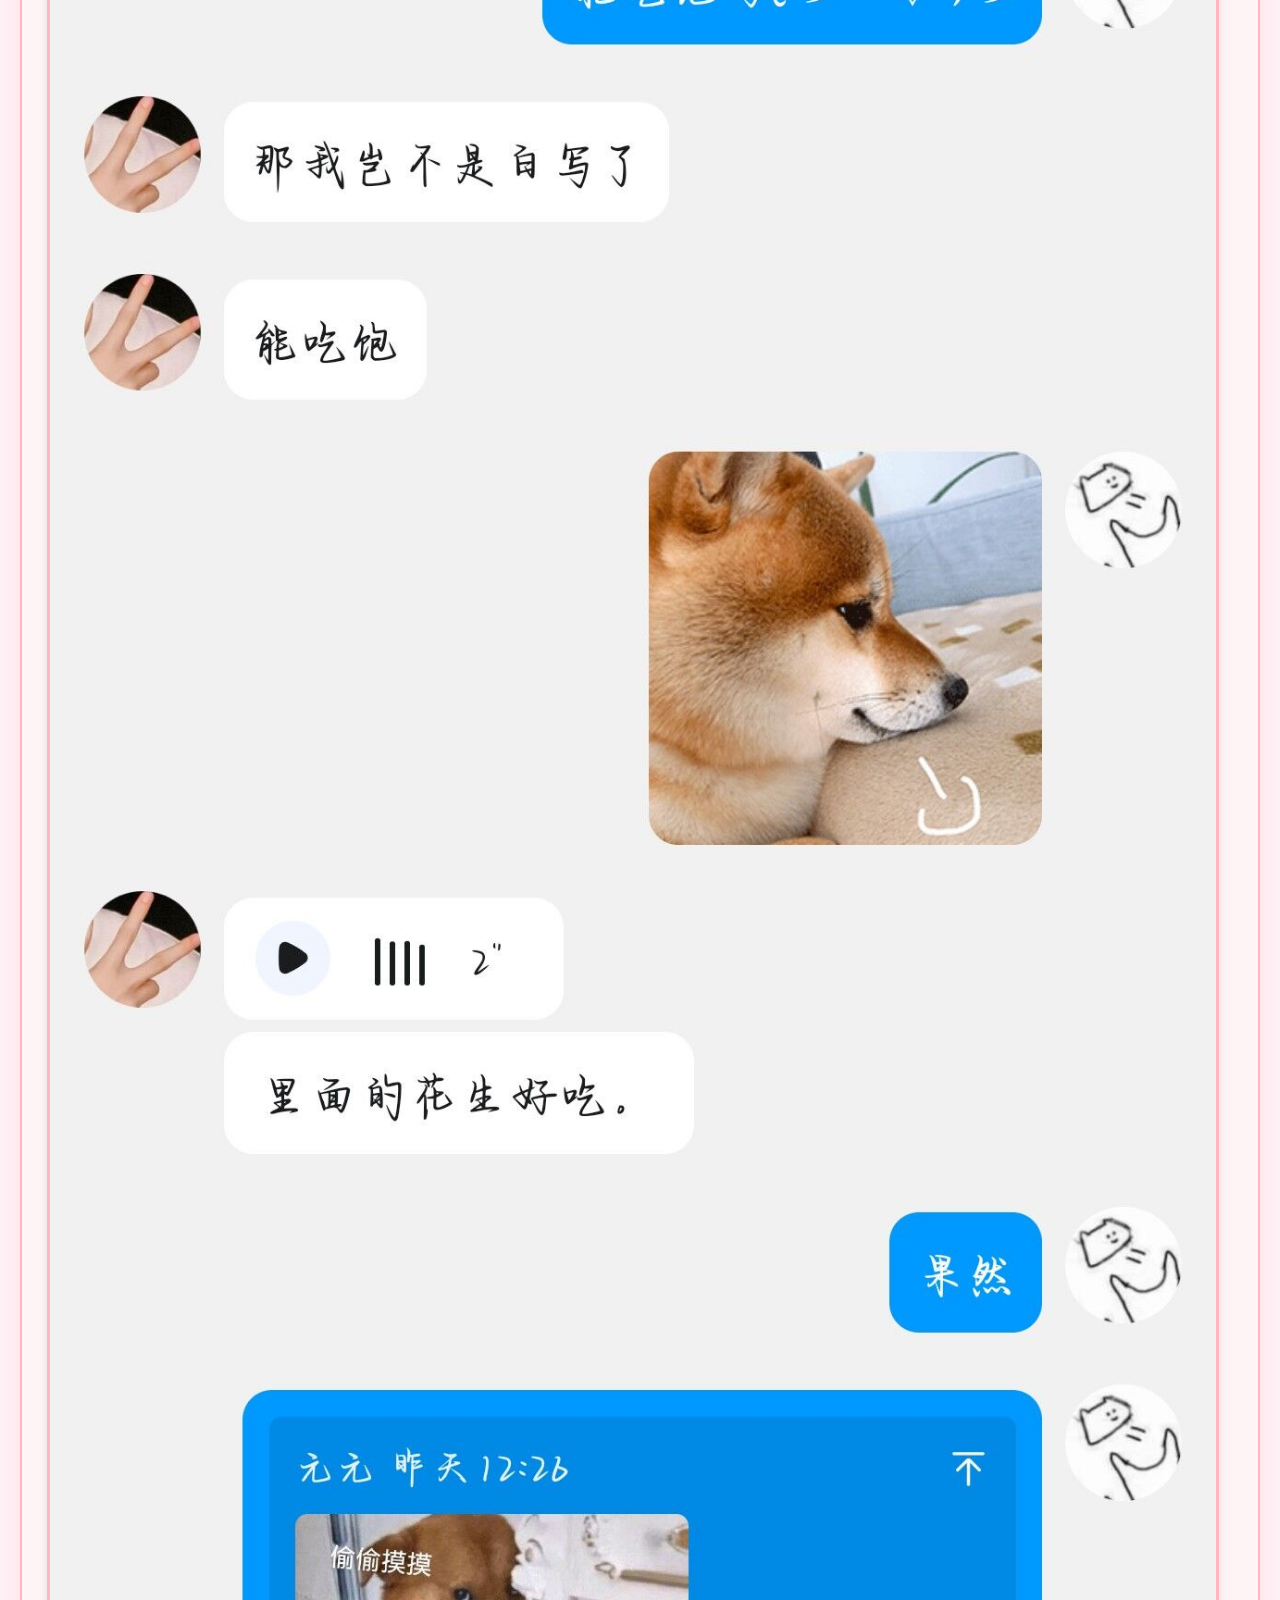
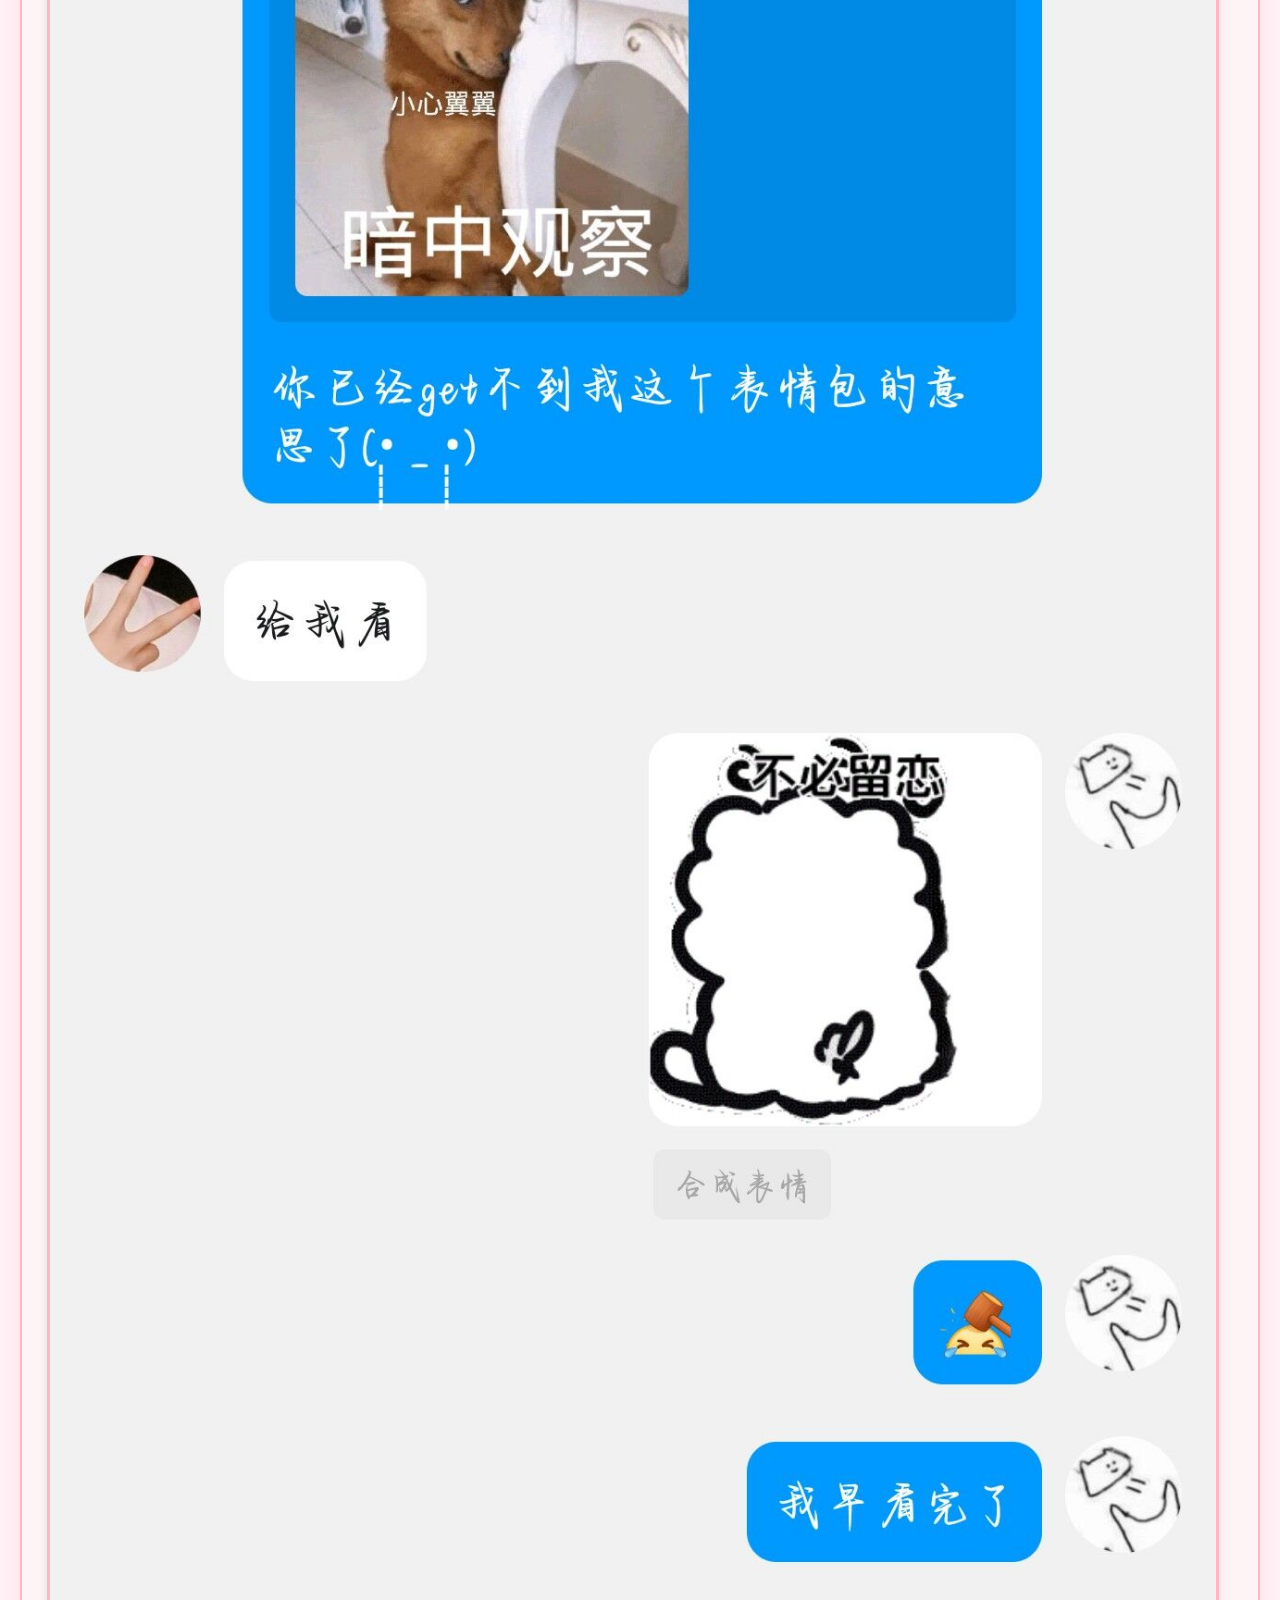
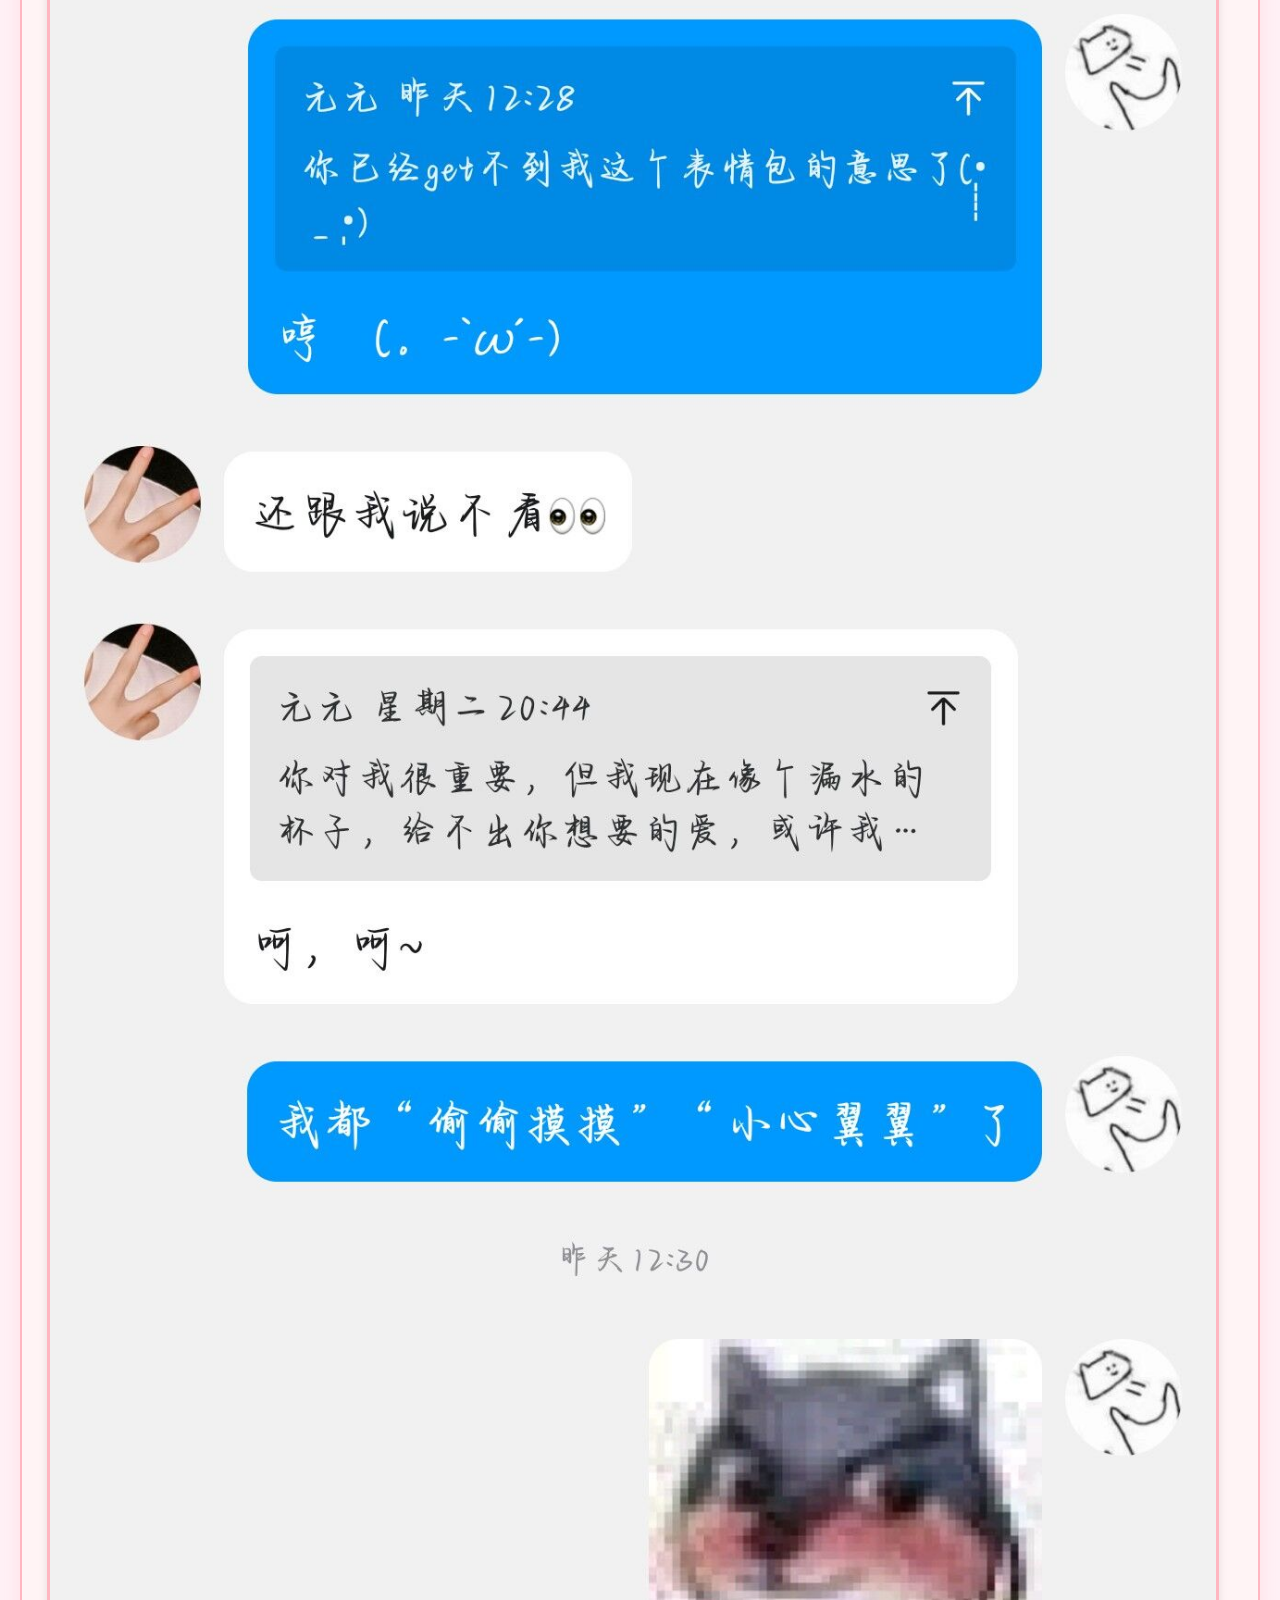
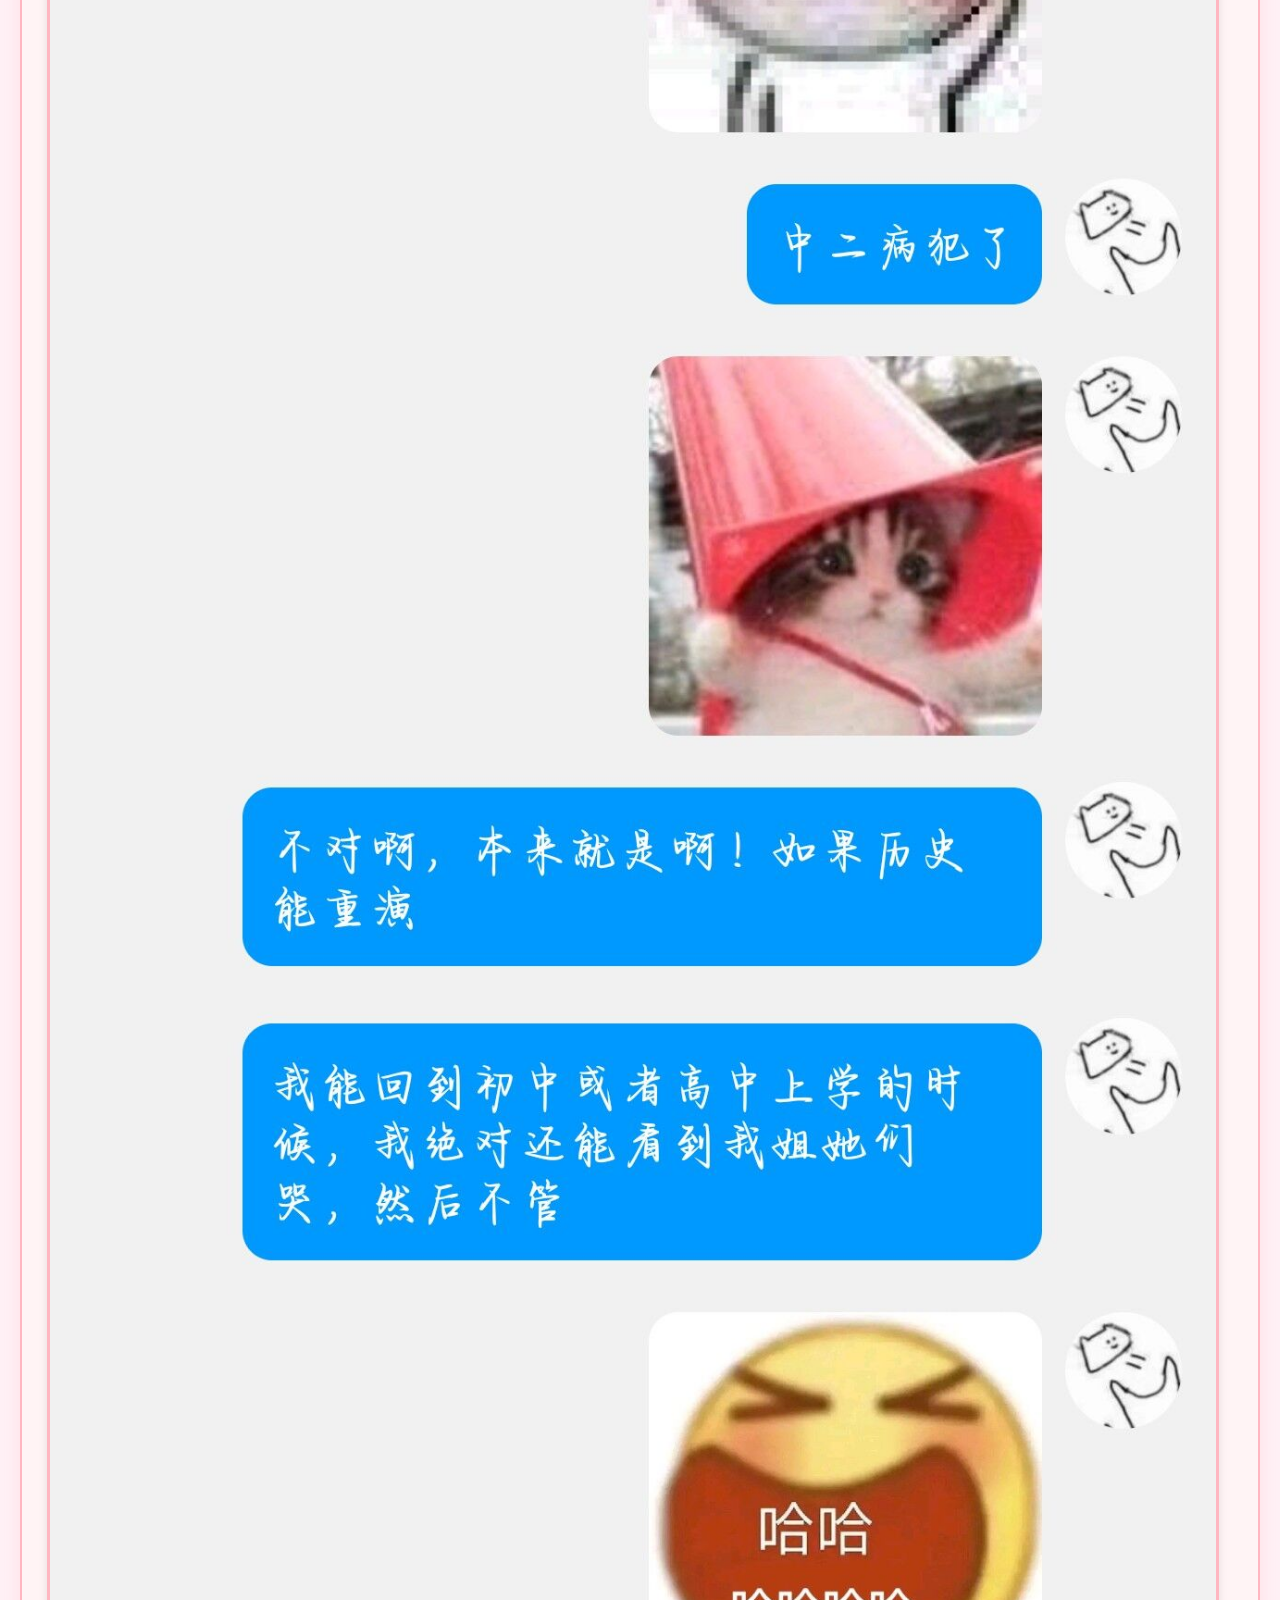
<file: index_b.html>
<!DOCTYPE html>
<html lang="en">
<head>
    <meta charset="UTF-8">
    <meta name="viewport" content="width=device-width, initial-scale=1.0">
    <title>Y.R | b</title>
    <!-- 使用完全免费的Google Fonts字体 -->
<!--     <link href="https://fonts.googleapis.com/css2?family=Ma+Shan+Zheng&family=ZCOOL+QingKe+HuangYou&family=ZCOOL+XiaoWei&display=swap" rel="stylesheet"> -->
    <style>
        /* 基础样式 */
        body {
            /* 中文字体优先使用免费字体，最后回退到系统字体 */
            font-family: 'ZCOOL QingKe HuangYou', 'Ma Shan Zheng', 'ZCOOL XiaoWei', 'Arial', 'Microsoft YaHei', sans-serif;
            background-color: #fff0f5;
            background-image: url('img/shou.jpg');
            background-size: cover;
            background-attachment: fixed;
            margin: 0;
            padding: 20px;
            color: #5a3d5a;
        }
        
        /* 标题使用更可爱的免费字体 */
        h1 {
            font-family: 'Ma Shan Zheng', cursive;
            color:#d35d6e;/* 主标题颜色 */
            text-align: left;
            font-size: 28px;
            margin-bottom: 20px;
            text-shadow: 1px 1px 2px rgba(255, 182, 193, 0.5);
        }
        
        /* 日记标题使用另一种免费字体 */
        .entry-title {
            font-family: 'ZCOOL XiaoWei', serif;
            font-size: 20px;
            color: #d35d6e;
            margin-bottom: 15px;
            padding-bottom: 5px;
            border-bottom: 1px dashed #ffb6c1;
        }
        
        /* 邮票文字使用手写风格免费字体 */
        .stamp {
            font-family: 'Ma Shan Zheng', cursive;
            /* 其他样式保持不变 */
            position: absolute;
            top: 15px;
            right: 15px;
            width: 60px;
            height: 70px;
            background-color:#ffffff;/* 邮票背影 */
             /* #f8e1e4; */
            border: 1px dashed #d35d6e;/* 邮票虚线边框颜色 */
            /* 1px dashed #d35d6e; */
            border-radius: 5px;
            display: flex;
            align-items: center;
            justify-content: center;
            color: #d35d6e;
            font-size: 12px;
            transform: rotate(10deg);
        }
        
        /* 日期使用更优雅的免费字体 */
        .entry-date {
            font-family: 'ZCOOL XiaoWei', serif;
            text-align: right;
            margin-right: 20px;
            font-style: italic;
            color: #a87fa8;
            font-size: 14px;
            margin-top: 10px;
        }
        
        /* 按钮文字也使用特殊字体 */
        button {
            font-family: 'ZCOOL QingKe HuangYou', sans-serif;
            /* 其他按钮样式保持不变 */
            background-color: #ffb6c1;
            color: white;
            border: none;
            padding: 8px 15px;
            border-radius: 5px;
            cursor: pointer;
            margin-left: 10px;
            transition: background-color 0.3s ease;
        }
        
        /* 其他原有样式保持不变 */
        .container {
            max-width: 800px;
            margin: 0 auto;
            padding: 20px;
        }
        /* 修改颜色 */
        .envelope {
            /* border-color: var(---seconddary-color);修改颜色 */
            background-color:rgba(255, 245, 245, 0.85) ;/* 信封背景颜色 */
            /* rgba(255, 240, 245, 0.85); */
            border: 2px solid #ffb6c1;/*信封外边框 */
            border-radius: 10px;
            box-shadow: 0 4px 15px rgba(255, 182, 193, 0.3);/*阴影效果*/
            padding: 25px;
            margin-bottom: 30px;
            position: relative;
        }
        
        .envelope:before {
            content: "";
            position: absolute;
            top: -10px;
            left: 50%;
            transform: translateX(-50%);
            width: 95%;
            height: 20px;
            background-color: #ffd1dc;/* 顶部条纹颜色 */
            border-radius: 10px 10px 0 0;
            opacity: 0.7;
        }
        
        .entry-content {
            line-height: 1.8;
            font-size: 16px;
            margin-bottom: 20px;
            white-space: pre-wrap;
            background-color: rgba(255, 255, 255, 0.7);/* 字的背景颜色 */
            text-align: left;
            padding-left: 30px;
            padding-right: 15px;
            border-radius: 8px;
            border-left: 4px solid #ffb6c1;
        }
        
        .entry-image {
            max-width: 100%;
            height: auto;
            border-radius: 8px;
            border: 3px solid #ffb6c1;/*图片边框*/
            display: block;
            margin: 15px auto;
            box-shadow: 0 4px 8px rgba(0, 0, 0, 0.1);
        }
        
        .heart {
            color: #ff6b8b;
            font-size: 20px;
            margin: 0 5px;
        }
        
        .footer {
            text-align: center;
            margin-top: 30px;
            color: #a87fa8;
            font-size: 14px;
        }
        .footer a{
            color: #a87fa8;
            text-decoration: none;
            transition: color 0.3s ease;
        }

        .footer a:hover{
            color: #d35d6e;
            text-decoration: underline;
        }
    </style>
</head>
<body>
    <div class="container">
        <h1>暂停键 <span class="heart">♥</span></h1>
        
        <div class="envelope">
            <div class="stamp">
                伤心<br>回忆</div>
            <div class="entry-title">前几天的矛盾（暂停键Ⅰ）</div>
            <div class="entry-content">
            这是发生在2025.05.04 和 2025.05.05的事情，一次...可大可小的矛盾，现在是2025.05.08，我的心很累，不是因为爱情，只单单因为这次矛盾，这次矛盾让我的心很累。想要记载，但实在不想再回忆了...
            我也不知道为什么，哪怕之前也有过争吵，可这次真的后劲儿很大。信的结尾，我也不想说什么祝福话了，就这样吧。
            之所以选择这里发这个《暂停键》日记......毕竟是24.08.24开始，总是要歇歇的，就作为暂停键Ⅰ吧！
            指路：QQ3873415362 → QQ空间 → 相册 → 回答问题，答案：你老婆  //照片不清楚...呵，连照片都欺负我~现在，或者说这几天我一直不快乐、不开心、好烦，好想把这些影响我情绪的东西，从脑袋里摘走。又或者我一走了之，这样就不用乱想、消耗自己了。
            </div>
            
            <div class="entry-date">2025年5月8日
                <p>元元</p>
                <img src="img/fan.jpg" alt="截图" class="entry-image">
            </div>
            
        </div>
        </div>
                <div class="envelope">
            <div class="stamp">
                结尾<br>回忆</div>
            <div class="entry-title">她的回应（暂停键Ⅰ）</div>
            <div class="entry-content">
        2025.05.11(周日)她发给我的，哎😔那我前几天受的心理折磨算什么...我幻想力强吗？虽然情绪是双方的，但没共情。我原谅你，睿睿！刚开始我觉得，我那么吼你、冷言、拉不下脸，似乎应该是你原谅我才对吧。不过...
        不过，看了deeepseep，听了他的分析，才明白绝非一个人的错，我的更实质化，而宝宝你叩击心灵。可能在其他情侣之间，男的更谦让，女的也会随便打闹......（不知道怎么说、评价）我的思维会在事后把错归结于我，而AI的分析完美让我不过度责怪自己（其实也没啥用）。至于事情的当时，含糊的表达我都不知道哪里不对。一句“没吃到冰淇淋，我就是无理取闹咋了”，然后再慢慢指出----某件事情上我哪里做的不好。最起码我认为也比“你今天一直在为自己说话”管用，可能你也说不上来我哪里做的不好...
        一个表情包、一句话，因为语气不好解释大半天，你只回应一两句。有时候我会感到不舒服，觉得自己很卑微。反正很多很多的，或许我不适合谈恋爱吧。我的思维奇怪的。
        谈恋爱好难！反正不只我的错，睿睿你也有~事已至此，先这样过吧，慢慢磨合
        我们可能不优秀，但是最好的。
            </div>
            
            <div class="entry-date">2025年5月13日
                <p>元元</p>
                <img src="img/ta1.jpg" alt="信封照片" class="entry-image">
                <img src="img/ta2.jpg" alt="信封照片" class="entry-image">
                <img src="img/ta3.jpg" alt="信封照片" class="entry-image">
            </div>
            
        </div>
        
        <div class="footer">
            <a href="index1.html">说你爱我 
                <span class="heart">♥</span>弥足长坚
                <span class="heart">♥</span>
            </a>
            <style>
                a{
                    text-decoration: none;
                }
            </style>
                
        </div>
    </div>
</body>
</html>
</file>
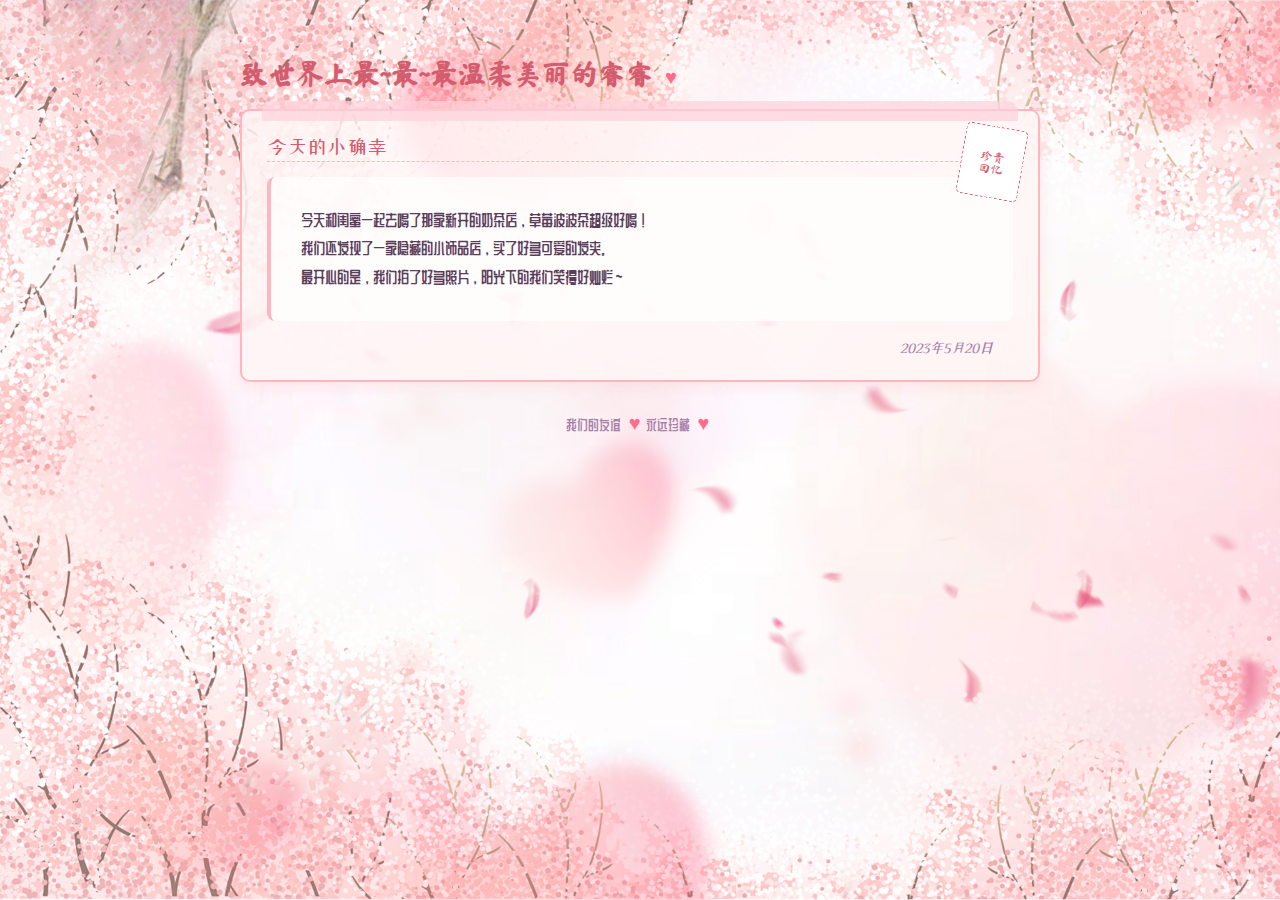
<file: index_c.html>
<!DOCTYPE html>
<html lang="en">
<head>
    <meta charset="UTF-8">
    <meta name="viewport" content="width=device-width, initial-scale=1.0">
    <title>Y.R | c</title>
    <!-- 使用完全免费的Google Fonts字体 -->
    <link href="https://fonts.googleapis.com/css2?family=Ma+Shan+Zheng&family=ZCOOL+QingKe+HuangYou&family=ZCOOL+XiaoWei&display=swap" rel="stylesheet">
    <style>
        /* 基础样式 */
        body {
            /* 中文字体优先使用免费字体，最后回退到系统字体 */
            font-family: 'ZCOOL QingKe HuangYou', 'Ma Shan Zheng', 'ZCOOL XiaoWei', 'Arial', 'Microsoft YaHei', sans-serif;
            background-color: #fff0f5;
            background-image: url('img/shou.jpg');
            background-size: cover;
            background-attachment: fixed;
            margin: 0;
            padding: 20px;
            color: #5a3d5a;
        }
        
        /* 标题使用更可爱的免费字体 */
        h1 {
            font-family: 'Ma Shan Zheng', cursive;
            color:#d35d6e;/* 主标题颜色 */
            text-align: left;
            font-size: 28px;
            margin-bottom: 20px;
            text-shadow: 1px 1px 2px rgba(255, 182, 193, 0.5);
        }
        
        /* 日记标题使用另一种免费字体 */
        .entry-title {
            font-family: 'ZCOOL XiaoWei', serif;
            font-size: 20px;
            color: #d35d6e;
            margin-bottom: 15px;
            padding-bottom: 5px;
            border-bottom: 1px dashed #ffb6c1;
        }
        
        /* 邮票文字使用手写风格免费字体 */
        .stamp {
            font-family: 'Ma Shan Zheng', cursive;
            /* 其他样式保持不变 */
            position: absolute;
            top: 15px;
            right: 15px;
            width: 60px;
            height: 70px;
            background-color:#ffffff;/* 邮票背影 */
             /* #f8e1e4; */
            border: 1px dashed #d35d6e;/* 邮票虚线边框颜色 */
            /* 1px dashed #d35d6e; */
            border-radius: 5px;
            display: flex;
            align-items: center;
            justify-content: center;
            color: #d35d6e;
            font-size: 12px;
            transform: rotate(10deg);
        }
        
        /* 日期使用更优雅的免费字体 */
        .entry-date {
            font-family: 'ZCOOL XiaoWei', serif;
            text-align: right;
            margin-right: 20px;
            font-style: italic;
            color: #a87fa8;
            font-size: 14px;
            margin-top: 10px;
        }
        
        /* 按钮文字也使用特殊字体 */
        button {
            font-family: 'ZCOOL QingKe HuangYou', sans-serif;
            /* 其他按钮样式保持不变 */
            background-color: #ffb6c1;
            color: white;
            border: none;
            padding: 8px 15px;
            border-radius: 5px;
            cursor: pointer;
            margin-left: 10px;
            transition: background-color 0.3s ease;
        }
        
        /* 其他原有样式保持不变 */
        .container {
            max-width: 800px;
            margin: 0 auto;
            padding: 20px;
        }
        /* 修改颜色 */
        .envelope {
            /* border-color: var(---seconddary-color);修改颜色 */
            background-color:rgba(255, 245, 245, 0.85) ;/* 信封背景颜色 */
            /* rgba(255, 240, 245, 0.85); */
            border: 2px solid #ffb6c1;/*信封外边框 */
            border-radius: 10px;
            box-shadow: 0 4px 15px rgba(255, 182, 193, 0.3);/*阴影效果*/
            padding: 25px;
            margin-bottom: 30px;
            position: relative;
        }
        
        .envelope:before {
            content: "";
            position: absolute;
            top: -10px;
            left: 50%;
            transform: translateX(-50%);
            width: 95%;
            height: 20px;
            background-color: #ffd1dc;/* 顶部条纹颜色 */
            border-radius: 10px 10px 0 0;
            opacity: 0.7;
        }
        
        .entry-content {
            line-height: 1.8;
            font-size: 16px;
            margin-bottom: 20px;
            white-space: pre-wrap;
            background-color: rgba(255, 255, 255, 0.7);/* 字的背景颜色 */
            text-align: left;
            padding-left: 30px;
            padding-right: 15px;
            border-radius: 8px;
            border-left: 4px solid #ffb6c1;
        }
        
        .entry-image {
            max-width: 100%;
            height: auto;
            border-radius: 8px;
            border: 3px solid #ffb6c1;/*图片边框*/
            display: block;
            margin: 15px auto;
            box-shadow: 0 4px 8px rgba(0, 0, 0, 0.1);
        }
        
        .heart {
            color: #ff6b8b;
            font-size: 20px;
            margin: 0 5px;
        }
        
        .footer {
            text-align: center;
            margin-top: 30px;
            color: #a87fa8;
            font-size: 14px;
        }
        .footer a{
            color: #a87fa8;
            text-decoration: none;
            transition: color 0.3s ease;
        }

        .footer a:hover{
            color: #d35d6e;
            text-decoration: underline;
        }
    </style>
</head>
<body>
    <div class="container">
        <h1>致世界上最~最~最温柔美丽的睿睿 <span class="heart">♥</span></h1>
        
        <div class="envelope">
            <div class="stamp">
                珍贵<br>回忆</div>
            <div class="entry-title">今天的小确幸</div>
            <div class="entry-content">
今天和闺蜜一起去喝了那家新开的奶茶店，草莓波波茶超级好喝！
我们还发现了一家隐藏的小饰品店，买了好多可爱的发夹。
最开心的是，我们拍了好多照片，阳光下的我们笑得好灿烂～
            </div>
            <!-- <img src="/img/jing.jpg" alt="合照" class="entry-image"> -->
            <div class="entry-date">2023年5月20日</div>
        </div>
        
        
        
        <div class="footer">
            <a href="index1.html">我们的友谊 
                <span class="heart">♥</span>永远珍藏
                <span class="heart">♥</span>
            </a>
            <style>
                a{
                    text-decoration: none;
                }
            </style>
                
        </div>
    </div>
</body>
</html>
</file>
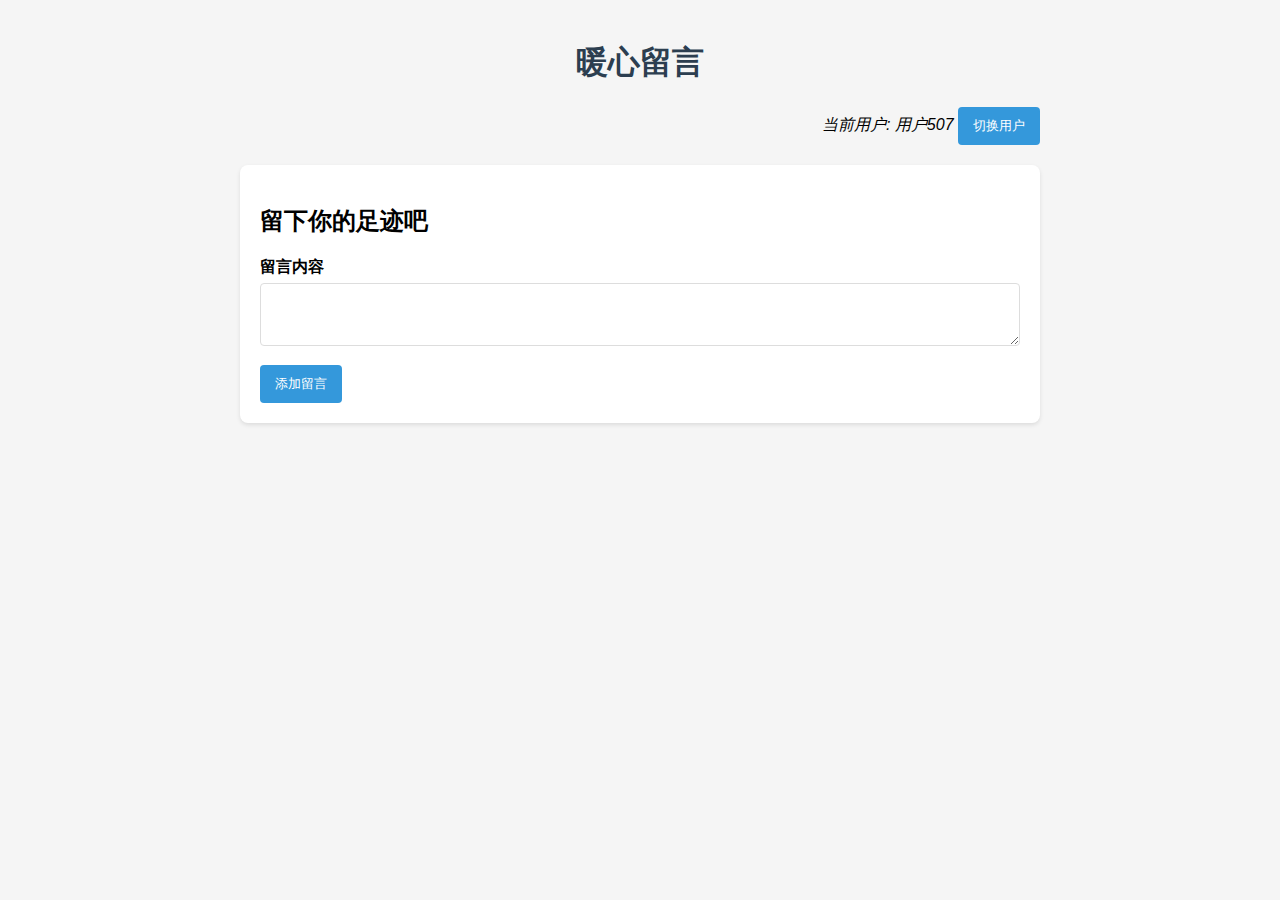
<file: index_h.html>
<!DOCTYPE html>
<html lang="en">
<head>
    <meta charset="UTF-8">
    <meta name="viewport" content="width=device-width, initial-scale=1.0">
    <title>R.Y | h</title>
    <style>
        body {
            font-family: 'Arial', sans-serif;
            max-width: 800px;
            margin: 0 auto;
            padding: 20px;
            background-color: #f5f5f5;
        }
        h1 {
            color: #2c3e50;
            text-align: center;
        }
        .wish-form {
            background: white;
            padding: 20px;
            border-radius: 8px;
            box-shadow: 0 2px 4px rgba(0,0,0,0.1);
            margin-bottom: 20px;
        }
        .input-group {
            margin-bottom: 15px;
        }
        label {
            display: block;
            margin-bottom: 5px;
            font-weight: bold;
        }
        input, textarea {
            width: 100%;
            padding: 8px;
            border: 1px solid #ddd;
            border-radius: 4px;
            box-sizing: border-box;
        }
        button {
            background-color: #3498db;
            color: white;
            border: none;
            padding: 10px 15px;
            border-radius: 4px;
            cursor: pointer;
            transition: background-color 0.3s;
        }
        button:hover {
            background-color: #2980b9;
        }
        .wish-list {
            display: grid;
            grid-template-columns: repeat(auto-fill, minmax(300px, 1fr));
            gap: 20px;
        }
        .wish-card {
            background: white;
            padding: 15px;
            border-radius: 8px;
            box-shadow: 0 2px 4px rgba(0,0,0,0.1);
            position: relative;
        }
        .wish-card.completed {
            background-color: #f0fff0;
            border-left: 4px solid #2ecc71;
        }
        .wish-card h3 {
            margin-top: 0;
            color: #2c3e50;
        }
        .wish-meta {
            font-size: 0.9em;
            color: #7f8c8d;
            margin-bottom: 10px;
        }
        .wish-actions {
            display: flex;
            gap: 10px;
            margin-top: 15px;
        }
        .complete-btn {
            background-color: #2ecc71;
        }
        .delete-btn {
            background-color: #e74c3c;
        }
        .add-collaborator {
            margin-top: 10px;
            display: flex;
            gap: 5px;
        }
        .collaborators {
            margin-top: 10px;
            font-size: 0.8em;
            color: #3498db;
        }
        .current-user {
            margin-bottom: 20px;
            text-align: right;
            font-style: italic;
        }
    </style>
</head>
<body>
    <h1>暖心留言</h1>
    
    <div class="current-user">
        当前用户: <span id="currentUser">未登录</span>
        <button onclick="changeUser()">切换用户</button>
    </div>
    
    <div class="wish-form">
        <h2>留下你的足迹吧</h2>
        <div class="input-group">
            <label for="wishText">留言内容</label>
            <textarea id="wishText" rows="3" required></textarea>
        </div>
        <button onclick="addWish()">添加留言</button>
    </div>
    
    <div class="wish-list" id="wishList">
        <!-- 愿望列表将在这里动态生成 -->
    </div>

    <script>
        // 当前用户（简易实现，实际项目应该用登录系统）
        let currentUser = localStorage.getItem('currentUser') || '用户' + Math.floor(Math.random() * 1000);
        document.getElementById('currentUser').textContent = currentUser;
        
        // 切换用户（模拟登录）
        function changeUser() {
            const newUser = prompt('输入你的用户名:', currentUser);
            if (newUser) {
                currentUser = newUser;
                localStorage.setItem('currentUser', currentUser);
                document.getElementById('currentUser').textContent = currentUser;
                renderWishes();
            }
        }
        
        // 从localStorage加载愿望列表
        function loadWishes() {
            const saved = localStorage.getItem('wishes');
            return saved ? JSON.parse(saved) : [];
        }
        
        // 保存愿望列表到localStorage
        function saveWishes(wishes) {
            localStorage.setItem('wishes', JSON.stringify(wishes));
        }
        
        // 添加新愿望
        function addWish() {
            const text = document.getElementById('wishText').value.trim();
            if (!text) return;
            
            const wishes = loadWishes();
            wishes.push({
                id: Date.now(),
                text,
                creator: currentUser,
                completed: false,
                completer: null,
                collaborators: []
            });
            
            saveWishes(wishes);
            document.getElementById('wishText').value = '';
            renderWishes();
        }
        
        // 标记愿望完成/未完成
        function toggleComplete(wishId) {
            const wishes = loadWishes();
            const wish = wishes.find(w => w.id === wishId);
            
            if (wish && (wish.creator === currentUser || wish.collaborators.includes(currentUser))) {
                wish.completed = !wish.completed;
                wish.completer = wish.completed ? currentUser : null;
                saveWishes(wishes);
                renderWishes();
            }
        }
        
        // 删除愿望
        function deleteWish(wishId) {
            const wishes = loadWishes();
            const index = wishes.findIndex(w => w.id === wishId);
            
            if (index !== -1 && wishes[index].creator === currentUser) {
                wishes.splice(index, 1);
                saveWishes(wishes);
                renderWishes();
            }
        }
        
        // 添加协作者
        function addCollaborator(wishId) {
            const collaborator = prompt('输入协作者用户名:');
            if (!collaborator) return;
            
            const wishes = loadWishes();
            const wish = wishes.find(w => w.id === wishId);
            
            if (wish && wish.creator === currentUser && !wish.collaborators.includes(collaborator)) {
                wish.collaborators.push(collaborator);
                saveWishes(wishes);
                renderWishes();
            }
        }
        
        // 渲染愿望列表
        function renderWishes() {
            const wishes = loadWishes();
            const wishList = document.getElementById('wishList');
            wishList.innerHTML = '';
            
            wishes.forEach(wish => {
                const canEdit = wish.creator === currentUser || wish.collaborators.includes(currentUser);
                
                const card = document.createElement('div');
                card.className = `wish-card ${wish.completed ? 'completed' : ''}`;
                card.innerHTML = `
                    <h3>${wish.text}</h3>
                    <div class="wish-meta">
                        创建者: ${wish.creator}<br>
                        ${wish.completed ? `✅ 由 ${wish.completer} 完成` : '未完成'}
                    </div>
                    ${wish.collaborators.length > 0 ? 
                        `<div class="collaborators">协作者: ${wish.collaborators.join(', ')}</div>` : ''}
                    
                    ${canEdit ? `
                        <div class="wish-actions">
                            <button class="complete-btn" onclick="toggleComplete(${wish.id})">
                                ${wish.completed ? '标记未完成' : '标记完成'}
                            </button>
                            ${wish.creator === currentUser ? `
                                <button class="delete-btn" onclick="deleteWish(${wish.id})">删除</button>
                            ` : ''}
                        </div>
                    ` : ''}
                    
                    ${wish.creator === currentUser ? `
                        <div class="add-collaborator">
                            <input type="text" id="collab-${wish.id}" placeholder="协作者用户名">
                            <button onclick="addCollaborator(${wish.id})">添加协作者</button>
                        </div>
                    ` : ''}
                `;
                
                wishList.appendChild(card);
            });
        }
        
        // 初始化页面
        renderWishes();
    </script>
</body>
</html>
</file>
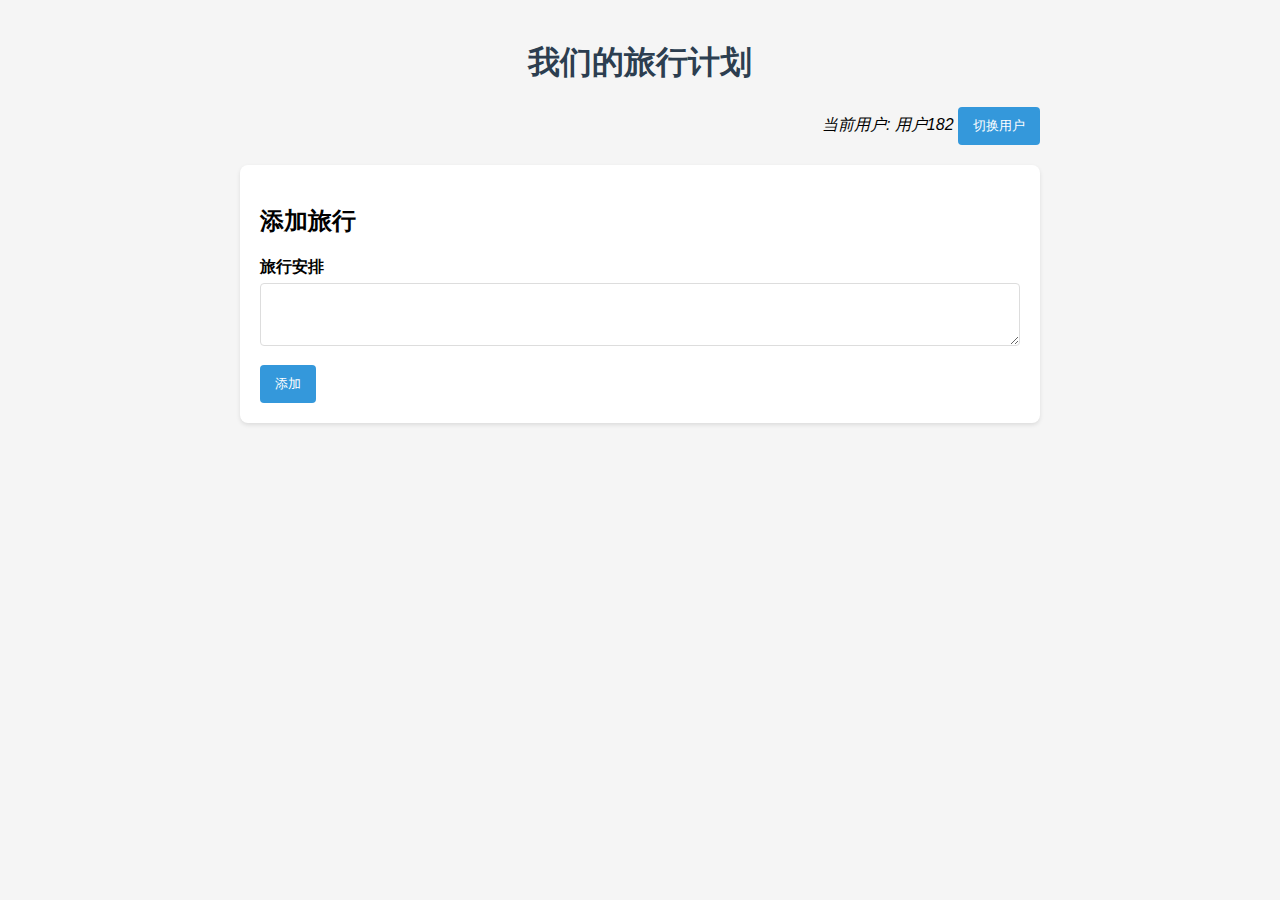
<file: index_l.html>
<!DOCTYPE html>
<html lang="en">
<head>
    <meta charset="UTF-8">
    <meta name="viewport" content="width=device-width, initial-scale=1.0">
    <title>R.Y | l</title>
    <style>
        body {
            font-family: 'Arial', sans-serif;
            max-width: 800px;
            margin: 0 auto;
            padding: 20px;
            background-color: #f5f5f5;
        }
        h1 {
            color: #2c3e50;
            text-align: center;
        }
        .wish-form {
            background: white;
            padding: 20px;
            border-radius: 8px;
            box-shadow: 0 2px 4px rgba(0,0,0,0.1);
            margin-bottom: 20px;
        }
        .input-group {
            margin-bottom: 15px;
        }
        label {
            display: block;
            margin-bottom: 5px;
            font-weight: bold;
        }
        input, textarea {
            width: 100%;
            padding: 8px;
            border: 1px solid #ddd;
            border-radius: 4px;
            box-sizing: border-box;
        }
        button {
            background-color: #3498db;
            color: white;
            border: none;
            padding: 10px 15px;
            border-radius: 4px;
            cursor: pointer;
            transition: background-color 0.3s;
        }
        button:hover {
            background-color: #2980b9;
        }
        .wish-list {
            display: grid;
            grid-template-columns: repeat(auto-fill, minmax(300px, 1fr));
            gap: 20px;
        }
        .wish-card {
            background: white;
            padding: 15px;
            border-radius: 8px;
            box-shadow: 0 2px 4px rgba(0,0,0,0.1);
            position: relative;
        }
        .wish-card.completed {
            background-color: #f0fff0;
            border-left: 4px solid #2ecc71;
        }
        .wish-card h3 {
            margin-top: 0;
            color: #2c3e50;
        }
        .wish-meta {
            font-size: 0.9em;
            color: #7f8c8d;
            margin-bottom: 10px;
        }
        .wish-actions {
            display: flex;
            gap: 10px;
            margin-top: 15px;
        }
        .complete-btn {
            background-color: #2ecc71;
        }
        .delete-btn {
            background-color: #e74c3c;
        }
        .add-collaborator {
            margin-top: 10px;
            display: flex;
            gap: 5px;
        }
        .collaborators {
            margin-top: 10px;
            font-size: 0.8em;
            color: #3498db;
        }
        .current-user {
            margin-bottom: 20px;
            text-align: right;
            font-style: italic;
        }
    </style>
</head>
<body>
    <h1>我们的旅行计划</h1>
    
    <div class="current-user">
        当前用户: <span id="currentUser">未登录</span>
        <button onclick="changeUser()">切换用户</button>
    </div>
    
    <div class="wish-form">
        <h2>添加旅行</h2>
        <div class="input-group">
            <label for="wishText">旅行安排</label>
            <textarea id="wishText" rows="3" required></textarea>
        </div>
        <button onclick="addWish()">添加</button>
    </div>
    
    <div class="wish-list" id="wishList">
        <!-- 愿望列表将在这里动态生成 -->
    </div>

    <script>
        // 当前用户（简易实现，实际项目应该用登录系统）
        let currentUser = localStorage.getItem('currentUser') || '用户' + Math.floor(Math.random() * 1000);
        document.getElementById('currentUser').textContent = currentUser;
        
        // 切换用户（模拟登录）
        function changeUser() {
            const newUser = prompt('输入你的用户名:', currentUser);
            if (newUser) {
                currentUser = newUser;
                localStorage.setItem('currentUser', currentUser);
                document.getElementById('currentUser').textContent = currentUser;
                renderWishes();
            }
        }
        
        // 从localStorage加载愿望列表
        function loadWishes() {
            const saved = localStorage.getItem('wishes');
            return saved ? JSON.parse(saved) : [];
        }
        
        // 保存愿望列表到localStorage
        function saveWishes(wishes) {
            localStorage.setItem('wishes', JSON.stringify(wishes));
        }
        
        // 添加新愿望
        function addWish() {
            const text = document.getElementById('wishText').value.trim();
            if (!text) return;
            
            const wishes = loadWishes();
            wishes.push({
                id: Date.now(),
                text,
                creator: currentUser,
                completed: false,
                completer: null,
                collaborators: []
            });
            
            saveWishes(wishes);
            document.getElementById('wishText').value = '';
            renderWishes();
        }
        
        // 标记愿望完成/未完成
        function toggleComplete(wishId) {
            const wishes = loadWishes();
            const wish = wishes.find(w => w.id === wishId);
            
            if (wish && (wish.creator === currentUser || wish.collaborators.includes(currentUser))) {
                wish.completed = !wish.completed;
                wish.completer = wish.completed ? currentUser : null;
                saveWishes(wishes);
                renderWishes();
            }
        }
        
        // 删除愿望
        function deleteWish(wishId) {
            const wishes = loadWishes();
            const index = wishes.findIndex(w => w.id === wishId);
            
            if (index !== -1 && wishes[index].creator === currentUser) {
                wishes.splice(index, 1);
                saveWishes(wishes);
                renderWishes();
            }
        }
        
        // 添加协作者
        function addCollaborator(wishId) {
            const collaborator = prompt('输入协作者用户名:');
            if (!collaborator) return;
            
            const wishes = loadWishes();
            const wish = wishes.find(w => w.id === wishId);
            
            if (wish && wish.creator === currentUser && !wish.collaborators.includes(collaborator)) {
                wish.collaborators.push(collaborator);
                saveWishes(wishes);
                renderWishes();
            }
        }
        
        // 渲染愿望列表
        function renderWishes() {
            const wishes = loadWishes();
            const wishList = document.getElementById('wishList');
            wishList.innerHTML = '';
            
            wishes.forEach(wish => {
                const canEdit = wish.creator === currentUser || wish.collaborators.includes(currentUser);
                
                const card = document.createElement('div');
                card.className = `wish-card ${wish.completed ? 'completed' : ''}`;
                card.innerHTML = `
                    <h3>${wish.text}</h3>
                    <div class="wish-meta">
                        创建者: ${wish.creator}<br>
                        ${wish.completed ? `✅ 由 ${wish.completer} 完成` : '未完成'}
                    </div>
                    ${wish.collaborators.length > 0 ? 
                        `<div class="collaborators">协作者: ${wish.collaborators.join(', ')}</div>` : ''}
                    
                    ${canEdit ? `
                        <div class="wish-actions">
                            <button class="complete-btn" onclick="toggleComplete(${wish.id})">
                                ${wish.completed ? '标记未完成' : '标记完成'}
                            </button>
                            ${wish.creator === currentUser ? `
                                <button class="delete-btn" onclick="deleteWish(${wish.id})">删除</button>
                            ` : ''}
                        </div>
                    ` : ''}
                    
                    ${wish.creator === currentUser ? `
                        <div class="add-collaborator">
                            <input type="text" id="collab-${wish.id}" placeholder="协作者用户名">
                            <button onclick="addCollaborator(${wish.id})">添加协作者</button>
                        </div>
                    ` : ''}
                `;
                
                wishList.appendChild(card);
            });
        }
        
        // 初始化页面
        renderWishes();
    </script>
</body>
</html>
</file>
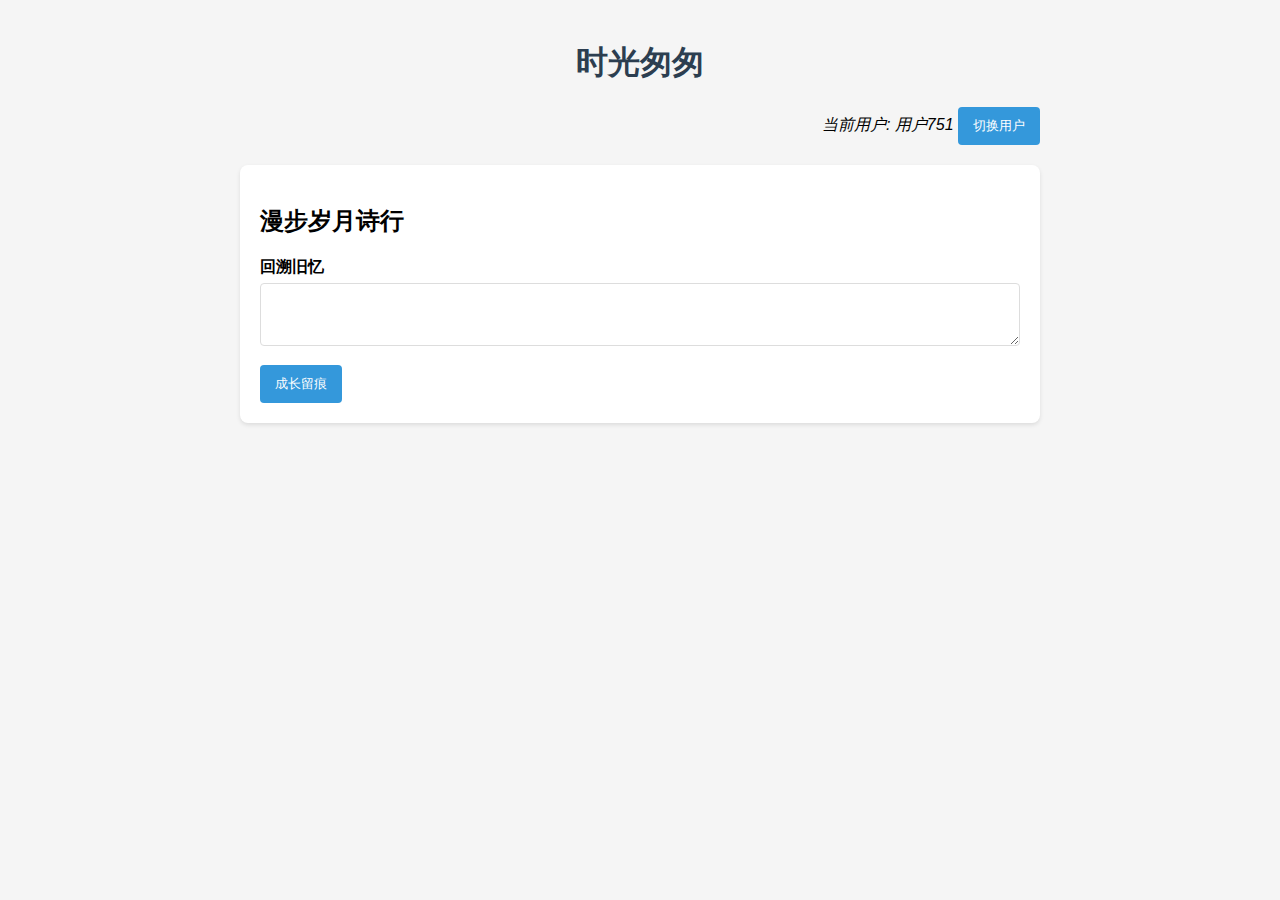
<file: index_s.html>
<!DOCTYPE html>
<html lang="en">
<head>
    <meta charset="UTF-8">
    <meta name="viewport" content="width=device-width, initial-scale=1.0">
    <title>R.Y | s</title>
    <style>
        body {
            font-family: 'Arial', sans-serif;
            max-width: 800px;
            margin: 0 auto;
            padding: 20px;
            background-color: #f5f5f5;
        }
        h1 {
            color: #2c3e50;
            text-align: center;
        }
        .wish-form {
            background: white;
            padding: 20px;
            border-radius: 8px;
            box-shadow: 0 2px 4px rgba(0,0,0,0.1);
            margin-bottom: 20px;
        }
        .input-group {
            margin-bottom: 15px;
        }
        label {
            display: block;
            margin-bottom: 5px;
            font-weight: bold;
        }
        input, textarea {
            width: 100%;
            padding: 8px;
            border: 1px solid #ddd;
            border-radius: 4px;
            box-sizing: border-box;
        }
        button {
            background-color: #3498db;
            color: white;
            border: none;
            padding: 10px 15px;
            border-radius: 4px;
            cursor: pointer;
            transition: background-color 0.3s;
        }
        button:hover {
            background-color: #2980b9;
        }
        .wish-list {
            display: grid;
            grid-template-columns: repeat(auto-fill, minmax(300px, 1fr));
            gap: 20px;
        }
        .wish-card {
            background: white;
            padding: 15px;
            border-radius: 8px;
            box-shadow: 0 2px 4px rgba(0,0,0,0.1);
            position: relative;
        }
        .wish-card.completed {
            background-color: #f0fff0;
            border-left: 4px solid #2ecc71;
        }
        .wish-card h3 {
            margin-top: 0;
            color: #2c3e50;
        }
        .wish-meta {
            font-size: 0.9em;
            color: #7f8c8d;
            margin-bottom: 10px;
        }
        .wish-actions {
            display: flex;
            gap: 10px;
            margin-top: 15px;
        }
        .complete-btn {
            background-color: #2ecc71;
        }
        .delete-btn {
            background-color: #e74c3c;
        }
        .add-collaborator {
            margin-top: 10px;
            display: flex;
            gap: 5px;
        }
        .collaborators {
            margin-top: 10px;
            font-size: 0.8em;
            color: #3498db;
        }
        .current-user {
            margin-bottom: 20px;
            text-align: right;
            font-style: italic;
        }
    </style>
</head>
<body>
    <h1>时光匆匆</h1>
    
    <div class="current-user">
        当前用户: <span id="currentUser">未登录</span>
        <button onclick="changeUser()">切换用户</button>
    </div>
    
    <div class="wish-form">
        <h2>漫步岁月诗行</h2>
        <div class="input-group">
            <label for="wishText">回溯旧忆</label>
            <textarea id="wishText" rows="3" required></textarea>
        </div>
        <button onclick="addWish()">成长留痕</button>
    </div>
    
    <div class="wish-list" id="wishList">
        <!-- 愿望列表将在这里动态生成 -->
    </div>

    <script>
        // 当前用户（简易实现，实际项目应该用登录系统）
        let currentUser = localStorage.getItem('currentUser') || '用户' + Math.floor(Math.random() * 1000);
        document.getElementById('currentUser').textContent = currentUser;
        
        // 切换用户（模拟登录）
        function changeUser() {
            const newUser = prompt('输入你的用户名:', currentUser);
            if (newUser) {
                currentUser = newUser;
                localStorage.setItem('currentUser', currentUser);
                document.getElementById('currentUser').textContent = currentUser;
                renderWishes();
            }
        }
        
        // 从localStorage加载愿望列表
        function loadWishes() {
            const saved = localStorage.getItem('wishes');
            return saved ? JSON.parse(saved) : [];
        }
        
        // 保存愿望列表到localStorage
        function saveWishes(wishes) {
            localStorage.setItem('wishes', JSON.stringify(wishes));
        }
        
        // 添加新愿望
        function addWish() {
            const text = document.getElementById('wishText').value.trim();
            if (!text) return;
            
            const wishes = loadWishes();
            wishes.push({
                id: Date.now(),
                text,
                creator: currentUser,
                completed: false,
                completer: null,
                collaborators: []
            });
            
            saveWishes(wishes);
            document.getElementById('wishText').value = '';
            renderWishes();
        }
        
        // 标记愿望完成/未完成
        function toggleComplete(wishId) {
            const wishes = loadWishes();
            const wish = wishes.find(w => w.id === wishId);
            
            if (wish && (wish.creator === currentUser || wish.collaborators.includes(currentUser))) {
                wish.completed = !wish.completed;
                wish.completer = wish.completed ? currentUser : null;
                saveWishes(wishes);
                renderWishes();
            }
        }
        
        // 删除愿望
        function deleteWish(wishId) {
            const wishes = loadWishes();
            const index = wishes.findIndex(w => w.id === wishId);
            
            if (index !== -1 && wishes[index].creator === currentUser) {
                wishes.splice(index, 1);
                saveWishes(wishes);
                renderWishes();
            }
        }
        
        // 添加协作者
        function addCollaborator(wishId) {
            const collaborator = prompt('输入协作者用户名:');
            if (!collaborator) return;
            
            const wishes = loadWishes();
            const wish = wishes.find(w => w.id === wishId);
            
            if (wish && wish.creator === currentUser && !wish.collaborators.includes(collaborator)) {
                wish.collaborators.push(collaborator);
                saveWishes(wishes);
                renderWishes();
            }
        }
        
        // 渲染愿望列表
        function renderWishes() {
            const wishes = loadWishes();
            const wishList = document.getElementById('wishList');
            wishList.innerHTML = '';
            
            wishes.forEach(wish => {
                const canEdit = wish.creator === currentUser || wish.collaborators.includes(currentUser);
                
                const card = document.createElement('div');
                card.className = `wish-card ${wish.completed ? 'completed' : ''}`;
                card.innerHTML = `
                    <h3>${wish.text}</h3>
                    <div class="wish-meta">
                        创建者: ${wish.creator}<br>
                        ${wish.completed ? `✅ 由 ${wish.completer} 完成` : '未完成'}
                    </div>
                    ${wish.collaborators.length > 0 ? 
                        `<div class="collaborators">协作者: ${wish.collaborators.join(', ')}</div>` : ''}
                    
                    ${canEdit ? `
                        <div class="wish-actions">
                            <button class="complete-btn" onclick="toggleComplete(${wish.id})">
                                ${wish.completed ? '标记未完成' : '标记完成'}
                            </button>
                            ${wish.creator === currentUser ? `
                                <button class="delete-btn" onclick="deleteWish(${wish.id})">删除</button>
                            ` : ''}
                        </div>
                    ` : ''}
                    
                    ${wish.creator === currentUser ? `
                        <div class="add-collaborator">
                            <input type="text" id="collab-${wish.id}" placeholder="协作者用户名">
                            <button onclick="addCollaborator(${wish.id})">添加协作者</button>
                        </div>
                    ` : ''}
                `;
                
                wishList.appendChild(card);
            });
        }
        
        // 初始化页面
        renderWishes();
    </script>
</body>
</html>
</file>
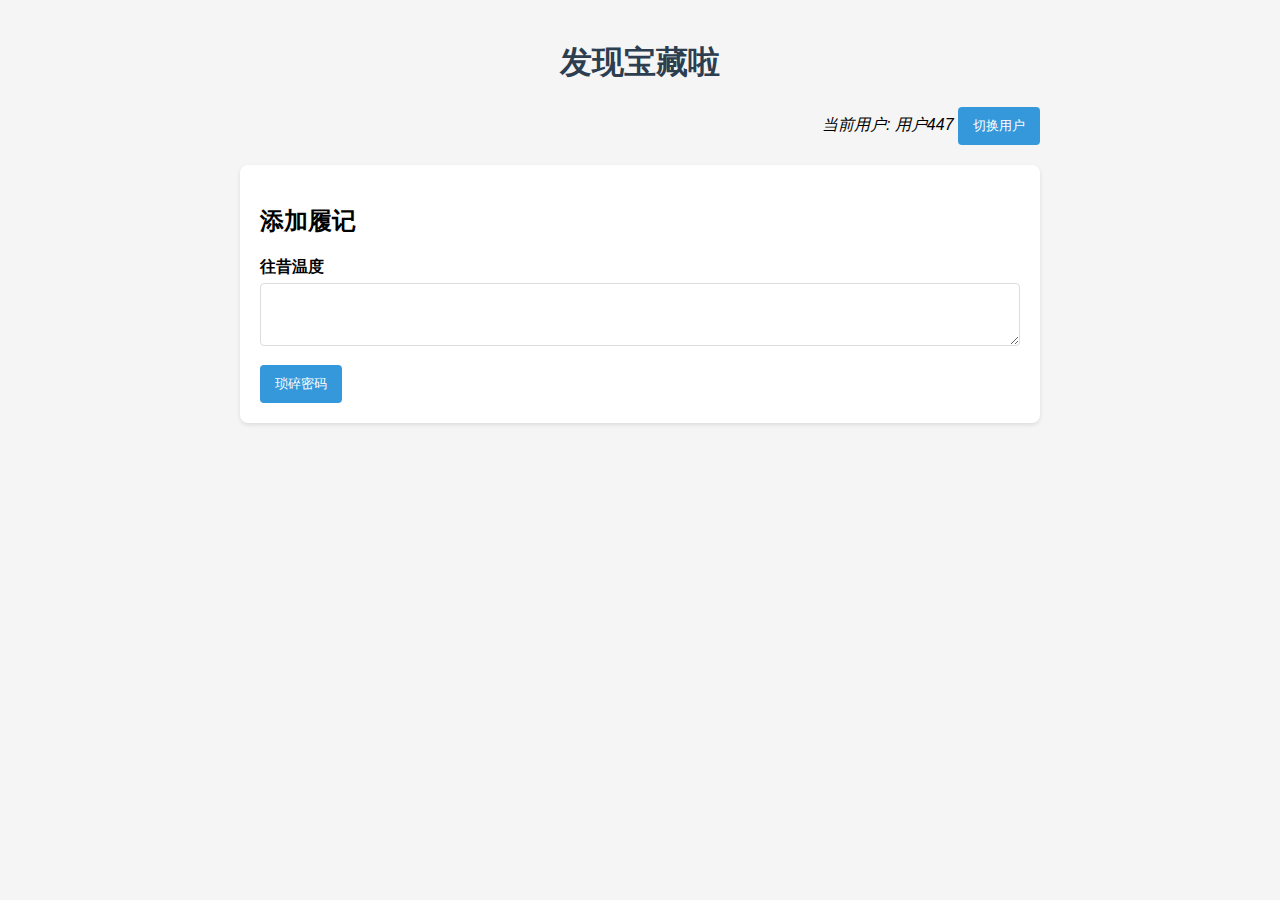
<file: index_w.html>
<!DOCTYPE html>
<html lang="en">
<head>
    <meta charset="UTF-8">
    <meta name="viewport" content="width=device-width, initial-scale=1.0">
    <title>R.Y | w</title>
    <style>
        body {
            font-family: 'Arial', sans-serif;
            max-width: 800px;
            margin: 0 auto;
            padding: 20px;
            background-color: #f5f5f5;
        }
        h1 {
            color: #2c3e50;
            text-align: center;
        }
        .wish-form {
            background: white;
            padding: 20px;
            border-radius: 8px;
            box-shadow: 0 2px 4px rgba(0,0,0,0.1);
            margin-bottom: 20px;
        }
        .input-group {
            margin-bottom: 15px;
        }
        label {
            display: block;
            margin-bottom: 5px;
            font-weight: bold;
        }
        input, textarea {
            width: 100%;
            padding: 8px;
            border: 1px solid #ddd;
            border-radius: 4px;
            box-sizing: border-box;
        }
        button {
            background-color: #3498db;
            color: white;
            border: none;
            padding: 10px 15px;
            border-radius: 4px;
            cursor: pointer;
            transition: background-color 0.3s;
        }
        button:hover {
            background-color: #2980b9;
        }
        .wish-list {
            display: grid;
            grid-template-columns: repeat(auto-fill, minmax(300px, 1fr));
            gap: 20px;
        }
        .wish-card {
            background: white;
            padding: 15px;
            border-radius: 8px;
            box-shadow: 0 2px 4px rgba(0,0,0,0.1);
            position: relative;
        }
        .wish-card.completed {
            background-color: #f0fff0;
            border-left: 4px solid #2ecc71;
        }
        .wish-card h3 {
            margin-top: 0;
            color: #2c3e50;
        }
        .wish-meta {
            font-size: 0.9em;
            color: #7f8c8d;
            margin-bottom: 10px;
        }
        .wish-actions {
            display: flex;
            gap: 10px;
            margin-top: 15px;
        }
        .complete-btn {
            background-color: #2ecc71;
        }
        .delete-btn {
            background-color: #e74c3c;
        }
        .add-collaborator {
            margin-top: 10px;
            display: flex;
            gap: 5px;
        }
        .collaborators {
            margin-top: 10px;
            font-size: 0.8em;
            color: #3498db;
        }
        .current-user {
            margin-bottom: 20px;
            text-align: right;
            font-style: italic;
        }
    </style>
</head>
<body>
    <h1>发现宝藏啦</h1>
    
    <div class="current-user">
        当前用户: <span id="currentUser">未登录</span>
        <button onclick="changeUser()">切换用户</button>
    </div>
    
    <div class="wish-form">
        <h2>添加履记</h2>
        <div class="input-group">
            <label for="wishText">往昔温度</label>
            <textarea id="wishText" rows="3" required></textarea>
        </div>
        <button onclick="addWish()">琐碎密码</button>
    </div>
    
    <div class="wish-list" id="wishList">
        <!-- 愿望列表将在这里动态生成 -->
    </div>

    <script>
        // 当前用户（简易实现，实际项目应该用登录系统）
        let currentUser = localStorage.getItem('currentUser') || '用户' + Math.floor(Math.random() * 1000);
        document.getElementById('currentUser').textContent = currentUser;
        
        // 切换用户（模拟登录）
        function changeUser() {
            const newUser = prompt('输入你的用户名:', currentUser);
            if (newUser) {
                currentUser = newUser;
                localStorage.setItem('currentUser', currentUser);
                document.getElementById('currentUser').textContent = currentUser;
                renderWishes();
            }
        }
        
        // 从localStorage加载愿望列表
        function loadWishes() {
            const saved = localStorage.getItem('wishes');
            return saved ? JSON.parse(saved) : [];
        }
        
        // 保存愿望列表到localStorage
        function saveWishes(wishes) {
            localStorage.setItem('wishes', JSON.stringify(wishes));
        }
        
        // 添加新愿望
        function addWish() {
            const text = document.getElementById('wishText').value.trim();
            if (!text) return;
            
            const wishes = loadWishes();
            wishes.push({
                id: Date.now(),
                text,
                creator: currentUser,
                completed: false,
                completer: null,
                collaborators: []
            });
            
            saveWishes(wishes);
            document.getElementById('wishText').value = '';
            renderWishes();
        }
        
        // 标记愿望完成/未完成
        function toggleComplete(wishId) {
            const wishes = loadWishes();
            const wish = wishes.find(w => w.id === wishId);
            
            if (wish && (wish.creator === currentUser || wish.collaborators.includes(currentUser))) {
                wish.completed = !wish.completed;
                wish.completer = wish.completed ? currentUser : null;
                saveWishes(wishes);
                renderWishes();
            }
        }
        
        // 删除愿望
        function deleteWish(wishId) {
            const wishes = loadWishes();
            const index = wishes.findIndex(w => w.id === wishId);
            
            if (index !== -1 && wishes[index].creator === currentUser) {
                wishes.splice(index, 1);
                saveWishes(wishes);
                renderWishes();
            }
        }
        
        // 添加协作者
        function addCollaborator(wishId) {
            const collaborator = prompt('输入协作者用户名:');
            if (!collaborator) return;
            
            const wishes = loadWishes();
            const wish = wishes.find(w => w.id === wishId);
            
            if (wish && wish.creator === currentUser && !wish.collaborators.includes(collaborator)) {
                wish.collaborators.push(collaborator);
                saveWishes(wishes);
                renderWishes();
            }
        }
        
        // 渲染愿望列表
        function renderWishes() {
            const wishes = loadWishes();
            const wishList = document.getElementById('wishList');
            wishList.innerHTML = '';
            
            wishes.forEach(wish => {
                const canEdit = wish.creator === currentUser || wish.collaborators.includes(currentUser);
                
                const card = document.createElement('div');
                card.className = `wish-card ${wish.completed ? 'completed' : ''}`;
                card.innerHTML = `
                    <h3>${wish.text}</h3>
                    <div class="wish-meta">
                        创建者: ${wish.creator}<br>
                        ${wish.completed ? `✅ 由 ${wish.completer} 完成` : '未完成'}
                    </div>
                    ${wish.collaborators.length > 0 ? 
                        `<div class="collaborators">协作者: ${wish.collaborators.join(', ')}</div>` : ''}
                    
                    ${canEdit ? `
                        <div class="wish-actions">
                            <button class="complete-btn" onclick="toggleComplete(${wish.id})">
                                ${wish.completed ? '标记未完成' : '标记完成'}
                            </button>
                            ${wish.creator === currentUser ? `
                                <button class="delete-btn" onclick="deleteWish(${wish.id})">删除</button>
                            ` : ''}
                        </div>
                    ` : ''}
                    
                    ${wish.creator === currentUser ? `
                        <div class="add-collaborator">
                            <input type="text" id="collab-${wish.id}" placeholder="协作者用户名">
                            <button onclick="addCollaborator(${wish.id})">添加协作者</button>
                        </div>
                    ` : ''}
                `;
                
                wishList.appendChild(card);
            });
        }
        
        // 初始化页面
        renderWishes();
    </script>
</body>
</html>
</file>
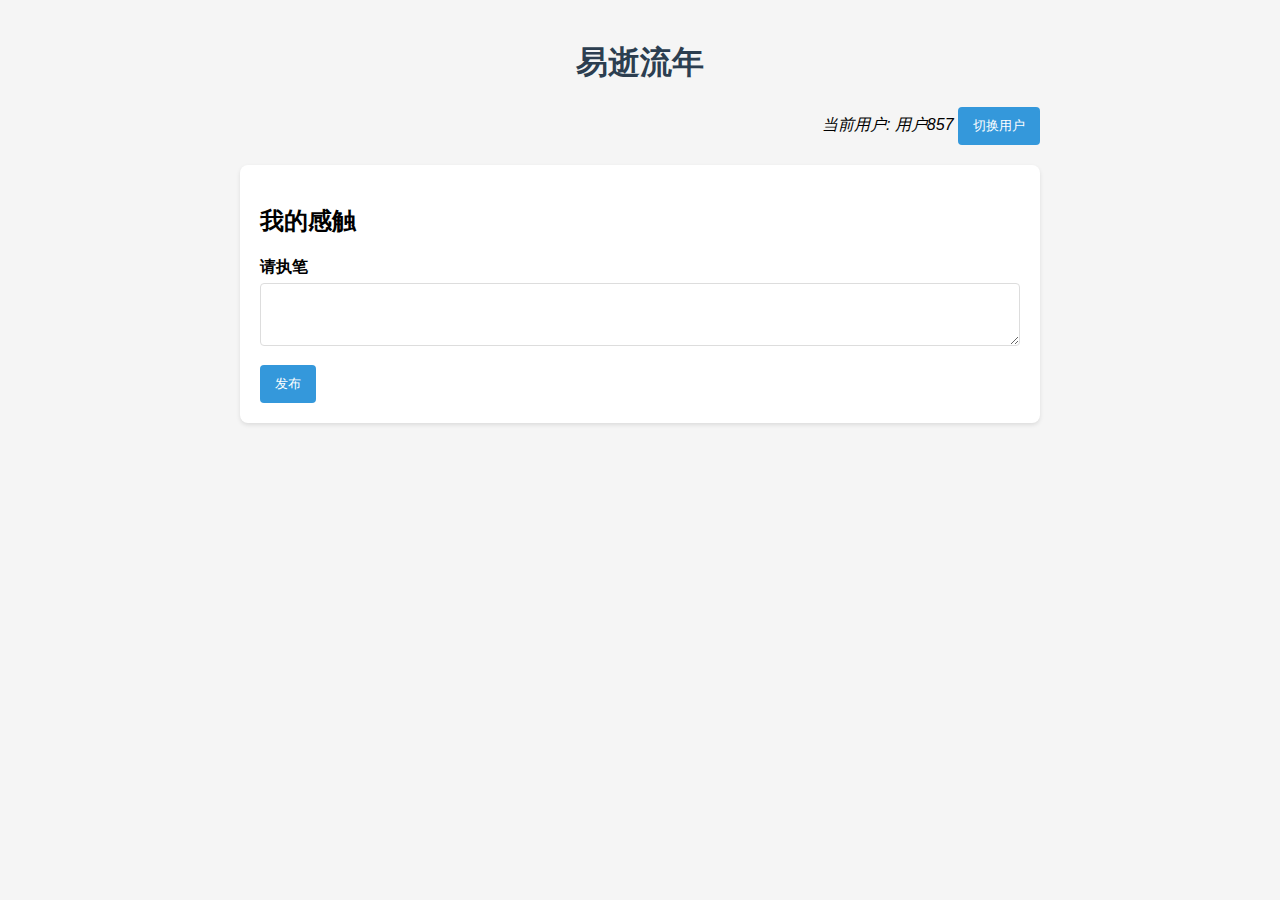
<file: index_x.html>
<!DOCTYPE html>
<html lang="en">
<head>
    <meta charset="UTF-8">
    <meta name="viewport" content="width=device-width, initial-scale=1.0">
    <title>R.Y | x</title>
    <style>
        body {
            font-family: 'Arial', sans-serif;
            max-width: 800px;
            margin: 0 auto;
            padding: 20px;
            background-color: #f5f5f5;
        }
        h1 {
            color: #2c3e50;
            text-align: center;
        }
        .wish-form {
            background: white;
            padding: 20px;
            border-radius: 8px;
            box-shadow: 0 2px 4px rgba(0,0,0,0.1);
            margin-bottom: 20px;
        }
        .input-group {
            margin-bottom: 15px;
        }
        label {
            display: block;
            margin-bottom: 5px;
            font-weight: bold;
        }
        input, textarea {
            width: 100%;
            padding: 8px;
            border: 1px solid #ddd;
            border-radius: 4px;
            box-sizing: border-box;
        }
        button {
            background-color: #3498db;
            color: white;
            border: none;
            padding: 10px 15px;
            border-radius: 4px;
            cursor: pointer;
            transition: background-color 0.3s;
        }
        button:hover {
            background-color: #2980b9;
        }
        .wish-list {
            display: grid;
            grid-template-columns: repeat(auto-fill, minmax(300px, 1fr));
            gap: 20px;
        }
        .wish-card {
            background: white;
            padding: 15px;
            border-radius: 8px;
            box-shadow: 0 2px 4px rgba(0,0,0,0.1);
            position: relative;
        }
        .wish-card.completed {
            background-color: #f0fff0;
            border-left: 4px solid #2ecc71;
        }
        .wish-card h3 {
            margin-top: 0;
            color: #2c3e50;
        }
        .wish-meta {
            font-size: 0.9em;
            color: #7f8c8d;
            margin-bottom: 10px;
        }
        .wish-actions {
            display: flex;
            gap: 10px;
            margin-top: 15px;
        }
        .complete-btn {
            background-color: #2ecc71;
        }
        .delete-btn {
            background-color: #e74c3c;
        }
        .add-collaborator {
            margin-top: 10px;
            display: flex;
            gap: 5px;
        }
        .collaborators {
            margin-top: 10px;
            font-size: 0.8em;
            color: #3498db;
        }
        .current-user {
            margin-bottom: 20px;
            text-align: right;
            font-style: italic;
        }
    </style>
</head>
<body>
    <h1>易逝流年</h1>
    
    <div class="current-user">
        当前用户: <span id="currentUser">未登录</span>
        <button onclick="changeUser()">切换用户</button>
    </div>
    
    <div class="wish-form">
        <h2>我的感触</h2>
        <div class="input-group">
            <label for="wishText">请执笔</label>
            <textarea id="wishText" rows="3" required></textarea>
        </div>
        <button onclick="addWish()">发布</button>
    </div>
    
    <div class="wish-list" id="wishList">
        <!-- 愿望列表将在这里动态生成 -->
    </div>

    <script>
        // 当前用户（简易实现，实际项目应该用登录系统）
        let currentUser = localStorage.getItem('currentUser') || '用户' + Math.floor(Math.random() * 1000);
        document.getElementById('currentUser').textContent = currentUser;
        
        // 切换用户（模拟登录）
        function changeUser() {
            const newUser = prompt('输入你的用户名:', currentUser);
            if (newUser) {
                currentUser = newUser;
                localStorage.setItem('currentUser', currentUser);
                document.getElementById('currentUser').textContent = currentUser;
                renderWishes();
            }
        }
        
        // 从localStorage加载愿望列表
        function loadWishes() {
            const saved = localStorage.getItem('wishes');
            return saved ? JSON.parse(saved) : [];
        }
        
        // 保存愿望列表到localStorage
        function saveWishes(wishes) {
            localStorage.setItem('wishes', JSON.stringify(wishes));
        }
        
        // 添加新愿望
        function addWish() {
            const text = document.getElementById('wishText').value.trim();
            if (!text) return;
            
            const wishes = loadWishes();
            wishes.push({
                id: Date.now(),
                text,
                creator: currentUser,
                completed: false,
                completer: null,
                collaborators: []
            });
            
            saveWishes(wishes);
            document.getElementById('wishText').value = '';
            renderWishes();
        }
        
        // 标记愿望完成/未完成
        function toggleComplete(wishId) {
            const wishes = loadWishes();
            const wish = wishes.find(w => w.id === wishId);
            
            if (wish && (wish.creator === currentUser || wish.collaborators.includes(currentUser))) {
                wish.completed = !wish.completed;
                wish.completer = wish.completed ? currentUser : null;
                saveWishes(wishes);
                renderWishes();
            }
        }
        
        // 删除愿望
        function deleteWish(wishId) {
            const wishes = loadWishes();
            const index = wishes.findIndex(w => w.id === wishId);
            
            if (index !== -1 && wishes[index].creator === currentUser) {
                wishes.splice(index, 1);
                saveWishes(wishes);
                renderWishes();
            }
        }
        
        // 添加协作者
        function addCollaborator(wishId) {
            const collaborator = prompt('输入协作者用户名:');
            if (!collaborator) return;
            
            const wishes = loadWishes();
            const wish = wishes.find(w => w.id === wishId);
            
            if (wish && wish.creator === currentUser && !wish.collaborators.includes(collaborator)) {
                wish.collaborators.push(collaborator);
                saveWishes(wishes);
                renderWishes();
            }
        }
        
        // 渲染愿望列表
        function renderWishes() {
            const wishes = loadWishes();
            const wishList = document.getElementById('wishList');
            wishList.innerHTML = '';
            
            wishes.forEach(wish => {
                const canEdit = wish.creator === currentUser || wish.collaborators.includes(currentUser);
                
                const card = document.createElement('div');
                card.className = `wish-card ${wish.completed ? 'completed' : ''}`;
                card.innerHTML = `
                    <h3>${wish.text}</h3>
                    <div class="wish-meta">
                        创建者: ${wish.creator}<br>
                        ${wish.completed ? `✅ 由 ${wish.completer} 完成` : '未完成'}
                    </div>
                    ${wish.collaborators.length > 0 ? 
                        `<div class="collaborators">协作者: ${wish.collaborators.join(', ')}</div>` : ''}
                    
                    ${canEdit ? `
                        <div class="wish-actions">
                            <button class="complete-btn" onclick="toggleComplete(${wish.id})">
                                ${wish.completed ? '标记未完成' : '标记完成'}
                            </button>
                            ${wish.creator === currentUser ? `
                                <button class="delete-btn" onclick="deleteWish(${wish.id})">删除</button>
                            ` : ''}
                        </div>
                    ` : ''}
                    
                    ${wish.creator === currentUser ? `
                        <div class="add-collaborator">
                            <input type="text" id="collab-${wish.id}" placeholder="协作者用户名">
                            <button onclick="addCollaborator(${wish.id})">添加协作者</button>
                        </div>
                    ` : ''}
                `;
                
                wishList.appendChild(card);
            });
        }
        
        // 初始化页面
        renderWishes();
    </script>
</body>
</html>
</file>
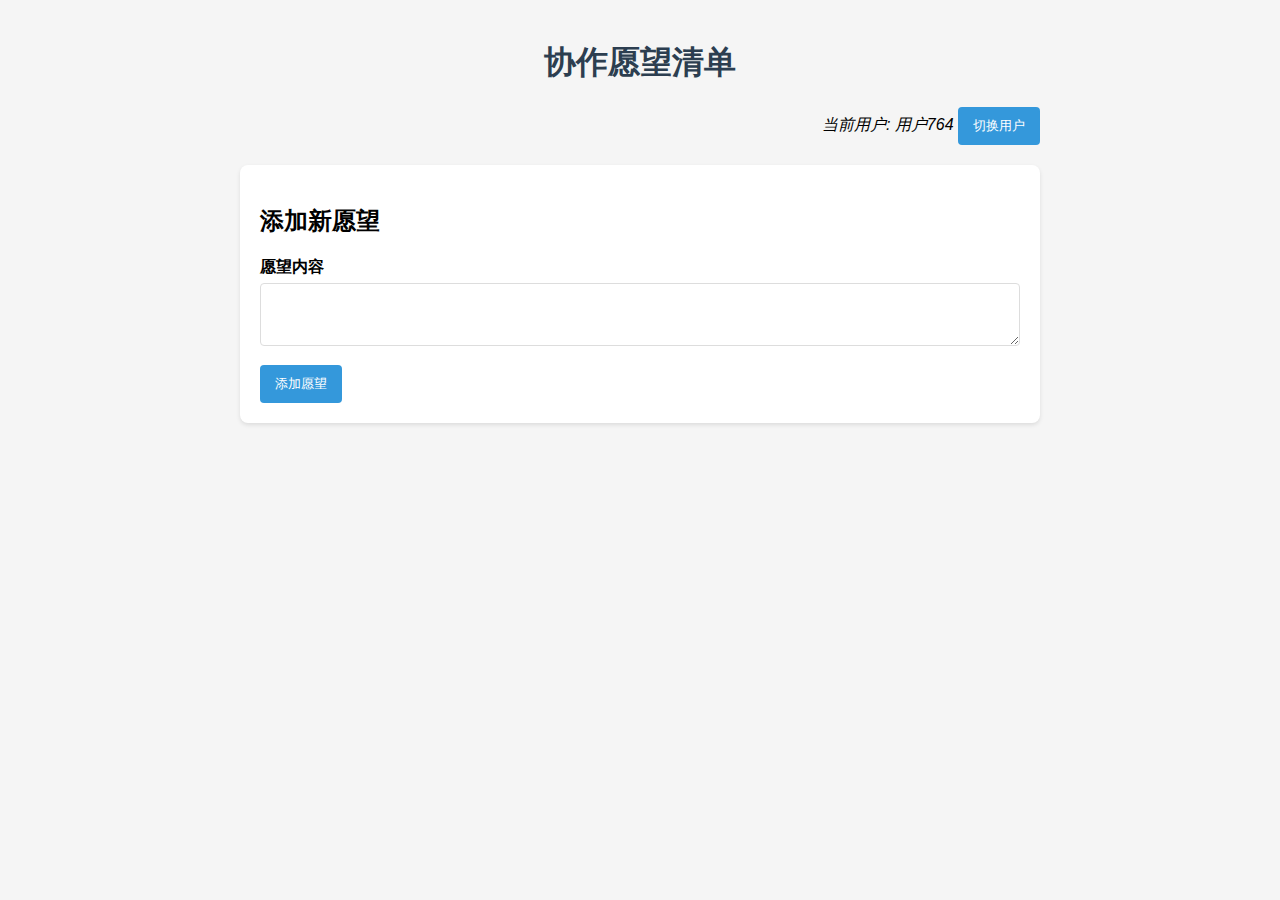
<file: index_y.html>
<!DOCTYPE html>
<html lang="en">
<head>
    <meta charset="UTF-8">
    <meta name="viewport" content="width=device-width, initial-scale=1.0">
    <title>R.Y | y</title>
    <style>
        body {
            font-family: 'Arial', sans-serif;
            max-width: 800px;
            margin: 0 auto;
            padding: 20px;
            background-color: #f5f5f5;
        }
        h1 {
            color: #2c3e50;
            text-align: center;
        }
        .wish-form {
            background: white;
            padding: 20px;
            border-radius: 8px;
            box-shadow: 0 2px 4px rgba(0,0,0,0.1);
            margin-bottom: 20px;
        }
        .input-group {
            margin-bottom: 15px;
        }
        label {
            display: block;
            margin-bottom: 5px;
            font-weight: bold;
        }
        input, textarea {
            width: 100%;
            padding: 8px;
            border: 1px solid #ddd;
            border-radius: 4px;
            box-sizing: border-box;
        }
        button {
            background-color: #3498db;
            color: white;
            border: none;
            padding: 10px 15px;
            border-radius: 4px;
            cursor: pointer;
            transition: background-color 0.3s;
        }
        button:hover {
            background-color: #2980b9;
        }
        .wish-list {
            display: grid;
            grid-template-columns: repeat(auto-fill, minmax(300px, 1fr));
            gap: 20px;
        }
        .wish-card {
            background: white;
            padding: 15px;
            border-radius: 8px;
            box-shadow: 0 2px 4px rgba(0,0,0,0.1);
            position: relative;
        }
        .wish-card.completed {
            background-color: #f0fff0;
            border-left: 4px solid #2ecc71;
        }
        .wish-card h3 {
            margin-top: 0;
            color: #2c3e50;
        }
        .wish-meta {
            font-size: 0.9em;
            color: #7f8c8d;
            margin-bottom: 10px;
        }
        .wish-actions {
            display: flex;
            gap: 10px;
            margin-top: 15px;
        }
        .complete-btn {
            background-color: #2ecc71;
        }
        .delete-btn {
            background-color: #e74c3c;
        }
        .add-collaborator {
            margin-top: 10px;
            display: flex;
            gap: 5px;
        }
        .collaborators {
            margin-top: 10px;
            font-size: 0.8em;
            color: #3498db;
        }
        .current-user {
            margin-bottom: 20px;
            text-align: right;
            font-style: italic;
        }
    </style>
</head>
<body>
    <h1>协作愿望清单</h1>
    
    <div class="current-user">
        当前用户: <span id="currentUser">未登录</span>
        <button onclick="changeUser()">切换用户</button>
    </div>
    
    <div class="wish-form">
        <h2>添加新愿望</h2>
        <div class="input-group">
            <label for="wishText">愿望内容</label>
            <textarea id="wishText" rows="3" required></textarea>
        </div>
        <button onclick="addWish()">添加愿望</button>
    </div>
    
    <div class="wish-list" id="wishList">
        <!-- 愿望列表将在这里动态生成 -->
    </div>

    <script>
        // 当前用户（简易实现，实际项目应该用登录系统）
        let currentUser = localStorage.getItem('currentUser') || '用户' + Math.floor(Math.random() * 1000);
        document.getElementById('currentUser').textContent = currentUser;
        
        // 切换用户（模拟登录）
        function changeUser() {
            const newUser = prompt('输入你的用户名:', currentUser);
            if (newUser) {
                currentUser = newUser;
                localStorage.setItem('currentUser', currentUser);
                document.getElementById('currentUser').textContent = currentUser;
                renderWishes();
            }
        }
        
        // 从localStorage加载愿望列表
        function loadWishes() {
            const saved = localStorage.getItem('wishes');
            return saved ? JSON.parse(saved) : [];
        }
        
        // 保存愿望列表到localStorage
        function saveWishes(wishes) {
            localStorage.setItem('wishes', JSON.stringify(wishes));
        }
        
        // 添加新愿望
        function addWish() {
            const text = document.getElementById('wishText').value.trim();
            if (!text) return;
            
            const wishes = loadWishes();
            wishes.push({
                id: Date.now(),
                text,
                creator: currentUser,
                completed: false,
                completer: null,
                collaborators: []
            });
            
            saveWishes(wishes);
            document.getElementById('wishText').value = '';
            renderWishes();
        }
        
        // 标记愿望完成/未完成
        function toggleComplete(wishId) {
            const wishes = loadWishes();
            const wish = wishes.find(w => w.id === wishId);
            
            if (wish && (wish.creator === currentUser || wish.collaborators.includes(currentUser))) {
                wish.completed = !wish.completed;
                wish.completer = wish.completed ? currentUser : null;
                saveWishes(wishes);
                renderWishes();
            }
        }
        
        // 删除愿望
        function deleteWish(wishId) {
            const wishes = loadWishes();
            const index = wishes.findIndex(w => w.id === wishId);
            
            if (index !== -1 && wishes[index].creator === currentUser) {
                wishes.splice(index, 1);
                saveWishes(wishes);
                renderWishes();
            }
        }
        
        // 添加协作者
        function addCollaborator(wishId) {
            const collaborator = prompt('输入协作者用户名:');
            if (!collaborator) return;
            
            const wishes = loadWishes();
            const wish = wishes.find(w => w.id === wishId);
            
            if (wish && wish.creator === currentUser && !wish.collaborators.includes(collaborator)) {
                wish.collaborators.push(collaborator);
                saveWishes(wishes);
                renderWishes();
            }
        }
        
        // 渲染愿望列表
        function renderWishes() {
            const wishes = loadWishes();
            const wishList = document.getElementById('wishList');
            wishList.innerHTML = '';
            
            wishes.forEach(wish => {
                const canEdit = wish.creator === currentUser || wish.collaborators.includes(currentUser);
                
                const card = document.createElement('div');
                card.className = `wish-card ${wish.completed ? 'completed' : ''}`;
                card.innerHTML = `
                    <h3>${wish.text}</h3>
                    <div class="wish-meta">
                        创建者: ${wish.creator}<br>
                        ${wish.completed ? `✅ 由 ${wish.completer} 完成` : '未完成'}
                    </div>
                    ${wish.collaborators.length > 0 ? 
                        `<div class="collaborators">协作者: ${wish.collaborators.join(', ')}</div>` : ''}
                    
                    ${canEdit ? `
                        <div class="wish-actions">
                            <button class="complete-btn" onclick="toggleComplete(${wish.id})">
                                ${wish.completed ? '标记未完成' : '标记完成'}
                            </button>
                            ${wish.creator === currentUser ? `
                                <button class="delete-btn" onclick="deleteWish(${wish.id})">删除</button>
                            ` : ''}
                        </div>
                    ` : ''}
                    
                    ${wish.creator === currentUser ? `
                        <div class="add-collaborator">
                            <input type="text" id="collab-${wish.id}" placeholder="协作者用户名">
                            <button onclick="addCollaborator(${wish.id})">添加协作者</button>
                        </div>
                    ` : ''}
                `;
                
                wishList.appendChild(card);
            });
        }
        
        // 初始化页面
        renderWishes();
    </script>
</body>
</html>
</file>
<file: css/style.css>
/* 在您的style.css中添加/修改以下内容 */

/* 确保html和body全屏无留白 */
html, body {
    margin: 0;
    padding: 0;
    width: 100%;
    overflow-x: hidden; /* 防止横向滚动 */
}

/* 全屏背景图设置（您已有这部分） */
.main {
    position: fixed;
    top: 0;
    left: 0;
    width: 100vw;
    height: 100vh;
    z-index: -2; /* 比overlay更低 */
}

.main img {
    width: 100%;
    height: 100%;
    object-fit: cover;
}

/* 修改容器样式 */
.container {
    width: 100%;
    max-width: none; /* 移除最大宽度限制 */
    padding: 2rem 5%; /* 左右5%的响应式边距 */
    box-sizing: border-box; /* 确保padding不影响总宽度 */
    margin: 0 auto;
    position: relative;
}

/* 保持您原有的浪漫覆盖层 */
.romantic-overlay {
    position: fixed;
    top: 0;
    left: 0;
    width: 100%;
    height: 100%;
    background: 
        radial-gradient(circle at 30% 70%, rgba(167,199,231,0.2) 0%, transparent 50%),
        radial-gradient(circle at 70% 30%, rgba(255,182,193,0.15) 0%, transparent 50%);
    z-index: -1;
}

/* 响应式调整 */
@media (min-width: 1200px) {
    .container {
        padding: 2rem 10%; /* 大屏幕上增加边距 */
    }
}

@media (max-width: 768px) {
    .container {
        padding: 2rem 3%; /* 手机上减少边距 */
    }
    .main-title {
        font-size: 3rem;
    }
}
</file>
<file: css/stylee.css>
/* 基础样式 */
* {
    margin: 0;
    padding: 0;
    box-sizing: border-box;
    font-family: 'Arial', sans-serif;
}

/* 特效容器 - 覆盖全屏且在所有内容之上 */
#effects-container {
    position: fixed;
    top: 0;
    left: 0;
    width: 100vw;
    height: 100vh;
    pointer-events: none; /* 允许点击穿透 */
    z-index: 100; /* 高于背景但低于内容 */
    overflow: hidden;
}

/* 鼠标轨迹粒子 */
.mouse-particle {
    position: absolute;
    width: 8px;
    height: 8px;
    border-radius: 50%;
    background: rgba(255, 182, 193, 0.7);
    filter: drop-shadow(0 0 3px #ff69b4);
    z-index: 101;
}

/* 爱心雨 */
.heart {
    position: absolute;
    color: #ff6b8b;
    font-size: 20px;
    z-index: 102;
    animation: fall 8s linear infinite;
}

/* 雪花 */
.snowflake {
    position: absolute;
    color: rgba(255, 255, 255, 0.8);
    font-size: 18px;
    z-index: 103;
    animation: fall 10s linear infinite;
}

/* 通用下落动画 */
@keyframes fall {
    to {
        transform: translateY(100vh) rotate(360deg);
    }
}

/* 分割线 */

body {
    overflow-x: hidden;
    color: #333;
}

/* 全屏背景 */
.fullscreen-bg {
    position: fixed;
    top: 0;
    left: 0;
    width: 100%;
    height: 100%;
    z-index: -1;
    overflow: hidden;
    will-change: transform; /* 优化动画性能 */
}

.fullscreen-bg  .bg-image{
    width: 100%;
    height: 100%;
    object-fit: cover;
    object-position: center;
    will-change: transform;
}

/* 左侧个人信息 */
/* 左侧个人信息 */
/* 新增容器样式 */
.personal-info-container {
    position: fixed;
    left: 5%;
    top: 50%;
    transform: translateY(-50%);
    width: 280px;
    height: auto;
    z-index: 10;
    border-radius: 12px;
    overflow: hidden;
}

/* 个人信息栏背景图片 */
.personal-info-bg {
    position: absolute;
    width: 100%;
    height: 100%;
    
    z-index: 1;
    filter: brightness(0.9); 
}

.personal-info-bg  .info-bg-image{
    width: 100%;
    height: 100%;
    object-fit: cover;
    object-position: center;
    filter: brightness(0.9);
}

/* 修改原有个人信息栏样式 */
.personal-info {
    position: relative; /* 改为相对定位 */
    width: 100%;
    padding: 25px;
    background-color: rgba(255, 255, 255, 0); /* 调整透明度 */
    border-radius: 12px;
    box-shadow: 0 5px 25px rgba(0, 0, 0, 0.942);
    backdrop-filter: blur(1px); /* 减小模糊度 */
    z-index: 2;
    border: 1px solid rgba(130, 130, 130, 0.045);
}

/* 调整文字颜色确保在背景图上可读 */
/* 主标题颜色 */
.personal-info h1 {
     /* 渐变效果（高级） */
   /* background: linear-gradient(to right, #ff758c, #ff7eb3); */
   /* -webkit-background-clip: text; */
   /* -webkit-text-fill-color: transparent; */
    color: #e2c080 !important ; 
    text-shadow: 0 2px 4px rgb(0, 0, 0);
}

/* 副标题颜色 */
.personal-info .subtitle {
    color: #e2c080; 
    text-shadow: 0 2px 4px rgba(0, 0, 0, 0.281);
}

/* 信息内容颜色 */
.personal-info .info-content {
    color: #e2c080; 
    text-shadow: 0 2px 4px rgba(0, 0, 0, 0.298);
}

/* 信息标签颜色 */
.personal-info .info-label {
    color: #e2c080; 
    text-shadow: 0 1px 1px rgba(0, 0, 0, 0.2);
    text-shadow: 0 2px 4px rgba(0, 0, 0, 0.288);
}

/* 版权信息颜色 */
.personal-info .copyright {
    color: #000000; 
    text-shadow: 0 1px 1px rgba(0, 0, 0, 0.291);
}

/* 头像 */
.avatar {
    width: 100px;
    height: 100px;
    border-radius: 50%;
    overflow: hidden;
    margin: 0 auto 15px;
    border: 2px solid rgba(255, 105, 180, 0.3);
    text-shadow: 0 2px 4px rgba(0, 0, 0, 0.384);
}

.avatar img {
    width: 100%;
    height: 100%;
    object-fit: cover;
}

.personal-info h1 {
    text-align: center;
    margin-bottom: 5px;
    color: #ff69b4;
    font-size: 22px;
    font-weight: 600;
}

.subtitle {
    text-align: center;
    color: #888;
    margin-bottom: 20px;
    font-size: 14px;
}

.info-section {
    margin-top: 20px;
}

.info-item {
    display: flex;
    justify-content: space-between;
    margin-bottom: 12px;
    padding-bottom: 12px;
    border-bottom: 1px dashed #eee;
}

.info-item:last-child {
    border-bottom: none;
    margin-bottom: 0;
    padding-bottom: 0;
}

.info-label {
    color: #666;
    font-size: 13px;
    font-weight: 500;
}

.info-content {
    color: #333;
    font-size: 13px;
    text-align: right;
    max-width: 60%;
}

.copyright {
    margin-top: 20px;
    text-align: center;
    color: #999;
    font-size: 11px;
    padding-top: 15px;
    border-top: 1px solid #f0f0f0;
}
/* 右侧功能窗口*/
.function-window {
    margin-left: 400px;
    padding: 50px;
    min-height: 100vh;
    background-color: rgba(255, 255, 255, 0);
    box-shadow: -5px 0 15px rgba(0, 0, 0, 0);
}

.section {
    margin-bottom: 60px;
}

.section h2 {
    font-size: 28px;
    margin-bottom: 30px;
    color: #ff69b4;
    position: relative;
    padding-bottom: 10px;
}

.section h2::after {
    content: '';
    position: absolute;
    bottom: 0;
    left: 0;
    width: 50px;
    height: 3px;
    background-color: #ff69b4;
}

/* 时光轴样式 */
.timeline-container {
    position: relative;
    padding-left: 30px;
}

.timeline-container::before {
    content: '';
    position: absolute;
    top: 0;
    left: 0;
    height: 100%;
    width: 2px;
    background-color: #ff69b4;
}

.timeline-item {
    position: relative;
    margin-bottom: 40px;
}

.timeline-date {
    position: absolute;
    left: -30px;
    top: 0;
    transform: translateX(-100%);
    padding-right: 15px;
    color: #ff69b4;
    font-weight: bold;
}

.timeline-content {
    background-color: white;
    padding: 20px;
    border-radius: 8px;
    box-shadow: 0 3px 10px rgba(0, 0, 0, 0.1);
}

.timeline-content h3 {
    margin-bottom: 10px;
    color: #ff69b4;
}

.timeline-photos {
    display: flex;
    flex-wrap: wrap;
    gap: 10px;
    margin-top: 15px;
}

.timeline-photos img {
    width: 100px;
    height: 100px;
    object-fit: cover;
    border-radius: 5px;
    cursor: pointer;
    transition: transform 0.3s;
}

.timeline-photos img:hover {
    transform: scale(1.05);
}

/* 响应式设计 */
@media (max-width: 1200px) {
    .personal-info {
        width: 250px;
        left: 3%;
    }
    
    .function-window {
        margin-left: 300px;
        padding: 30px;
    }
}

@media (max-width: 768px) {
    .personal-info {
        position: static;
        width: 90%;
        margin: 20px auto;
        transform: none;
    }
    
    .function-window {
        margin-left: 0;
        padding: 20px;
    }
}
</file>
<file: css/function.css>
/* 基础布局 */


.function-window {
    width: 65%;
    margin-left: 35%;
    padding: 40px;
    min-height: 100vh;
    position: relative;
    z-index: 50;   /*雪花在背景层*/
    background: rgba(255, 251, 253, 0);
    backdrop-filter:blur(1px);
}+

/* 模块通用样式 */
.module {
    background: rgba(255, 255, 255, 0.229);
    border-radius: 12px;
    padding: 25px;
    margin-bottom: 40px;
    box-shadow: 0 5px 15px rgba(255, 105, 180, 0);
    /* opacity: 0.82; */
}

.module h2 {
    color: #ff6b8bc8;
    border-bottom: 2px dashed #ffe5ec;
    padding-bottom: 10px;
    display: flex;
    align-items: center;
    gap: 10px;
}

/* 计算时间 */
.days-counter {
    display: block;
    margin: 3px 0 10px;
    font-size: 14px;
    color: #ff6b8b;
    opacity: 0.9;
}s

[data-event-type="meet"] .days-counter {
    color: #ff9eb5; /* 相识用浅粉色 */
}

[data-event-type="marry"] .days-counter {
    color: #ff6b8b; /* 结婚用标准粉色 */
    font-weight: bold;
}


/* 时光轴容器 */
#timeline .event-content {
    background: rgba(255, 255, 255, 0.7); /* 背景70%透明 */
}

/* 日期文字 */
#timeline .event-content h3 {
    color: rgba(0, 0, 0, 0.6); /* 标题60%透明 */
}

/* 描述文字 */
#timeline .event-content p {
    color: rgba(85, 85, 85, 0.863); /* 正文50%透明 */
    transition: color 0.2s; /* 添加过渡效果 */
}

/* 天数标记 */
.days-badge {
    color: rgb(255, 107, 139); /* 粉色70%透明 */
}

#timeline .event:hover .event-content p {
    color: rgb(255, 107, 139); /* 悬停时加深 */
}


/* 时光轴特效 */

.days-counter {
    display: inline-block;
    margin-left: 10px;
    font-size: 14px;
    color: #ff6b8b;
    font-weight: normal;
}

/* 时光轴原本 */
.timeline-container {
    position: relative;
    padding-left: 30px;
}

.timeline-container::before {
    content: '';
    position: absolute;
    left: 0;
    top: 0;
    height: 100%;
    width: 2px;
    background: linear-gradient(to bottom, #ff6b8b, #ffccd5);
} 

.event {
    position: relative;
    margin-bottom: 30px;
}

.event-marker {
    position: absolute;
    left: -27px;
    top: 5px;
    width: 14px;
    height: 14px;
    background: #ff6b8b;
    border-radius: 50%;
    border: 3px solid rgba(255, 255, 255, 0);
    box-shadow: 0 0 0 2px #ff8fab;
} 

/* 照片网格 */
.photo-grid {
    display: grid;
    grid-template-columns: repeat(auto-fill, minmax(150px, 1fr));
    gap: 10px;
    background: #eeeeee00;
/* opacity: 0.2; */
}

.photo-grid img {
    width: 100%;
    height: 150px;
    object-fit: cover;
    border-radius: 8px;
    transition: transform 0.3s;
    cursor: pointer;
} 

/* 灯箱基础样式 */
.lightbox {
    position: fixed;
    top: 0;
    left: 0;
    width: 100%;
    height: 100%;
    background: rgba(0,0,0,0.9);
    z-index: 9999;
    display: none;
    overflow: auto;
}

.lightbox-container {
    display: flex;
    justify-content: center;
    align-items: center;
    min-height: 100%;
    padding: 40px;
    box-sizing: border-box;
}

.lightbox-image {
    max-width: 90vw;
    max-height: 90vh;
    object-fit: contain;
    border: 2px solid rgba(255,255,255,0.1);
    box-shadow: 0 0 30px rgba(0,0,0,0.6);
    animation: fadeIn 0.3s;
}

.close-btn {
    position: fixed;
    top: 25px;
    right: 25px;
    color: white;
    font-size: 35px;
    cursor: pointer;
    z-index: 10000;
    transition: 0.3s;
}

.close-btn:hover {
    color: #ff6b8b;
}

/* 愿望清单*/ 
/* 愿望清单基础样式 */
.wish-list {
    list-style: none;
    padding-left: 0;
}

.wish-list li {
    padding: 10px;
    margin-bottom: 8px;
    background: rgba(255, 228, 235, 0.3);
    border-left: 3px solid #ffccd57f;
    cursor: pointer;
    transition: all 0.3s;
    position: relative;
}

/* 完成状态样式 */
.wish-list li[data-done="true"] {
    text-decoration: line-through;
    color: #888;
    background: rgba(255, 228, 235, 0.086);
}

.wish-list li[data-done="true"]::after {
    content: "✓";
    color: #ff6b8b;
    position: absolute;
    right: 15px;
}
/* .wish-items li {
    padding: 8px 15px;
    margin-bottom: 8px;
    background: #fcf8f931;
    border-left: 3px solid #ffccd5;
    position: relative;
}

.wish-items li[data-done="true"] {
    color: #888888;
    text-decoration: line-through;
}

.wish-items li[data-done="true"]::after {
    content: '✓';
    color: #ff6b8b;
    position: absolute;
    right: 10px;
}  */

/* === 信封图标 === */
.envelope-link {
    margin-left: 8px;
    opacity: 0.7;
    transition: all 0.3s;
    text-decoration: none;
}
.envelope-link:hover {
    opacity: 1;
    transform: translateY(-2px);
}

/* === 旅行计划 === */
.travel-plan {
    border-left: 3px solid #ffccd5;
    padding-left: 15px;
}
.plan-item {
    padding: 10px;
    margin-bottom: 10px;
    background: rgba(255, 228, 235, 0.123);
    border-radius: 6px;
    display: flex;
    align-items: center;
}
.time {
    color: #ff6b8b;
    min-width: 60px;
    font-weight: bold;
}
.edit-btn {
    margin-left: auto;
    background: none;
    border: 1px solid #ff6b8b72;
    color: #ff6b8b63;
    border-radius: 4px;
    padding: 2px 8px;
    cursor: pointer;
}

/* === 留言板 === */
.comment-list {
    max-height: 300px;
    overflow-y: auto;
    margin-bottom: 15px;
}
.comment {
    padding: 8px;
    border-bottom: 1px dashed #eee;
}
.user {
    color: #ff6b8b;
    font-weight: bold;
}
.comment-input {
    width: 100%;
    height: 80px;
    margin-bottom: 10px;
    padding: 10px;
    border: 1px solid #ffccd5;
    border-radius: 8px;
}
.submit-btn {
    background: #ff6b8bbb;
    color: white;
    border: none;
    padding: 8px 20px;
    border-radius: 20px;
    cursor: pointer;
}




.days-counter {
    animation: fadeIn 0.5s ease;
}



@keyframes fadeIn {
    from { opacity: 0; transform: scale(0.9); }
    to { opacity: 1; transform: scale(1); }
}

@media (max-width: 768px) {
    #timeline .event-content p {
        color: rgba(85, 85, 85, 0.7); /* 移动端适当加深 */
    }
}

@media (max-width: 480px) {
    .days-counter {
        font-size: 12px;
    }
}

/* 移动端适配 */
@media (max-width: 768px) {
    .lightbox-content {
        max-width: 100vw;
        max-height: calc(100vh - 40px); /* 留出关闭按钮空间 */
        padding: 20px 0;
    }
}

/* 超长图片特殊处理 */
@media (max-aspect-ratio: 3/4) {
    .lightbox-content {
        max-height: 80vh;
        width: auto !important;
    }
}

@media (max-width: 768px) {
    .envelope-popup {
        width: 250px;
        height: 180px;
    }
}
</file>
